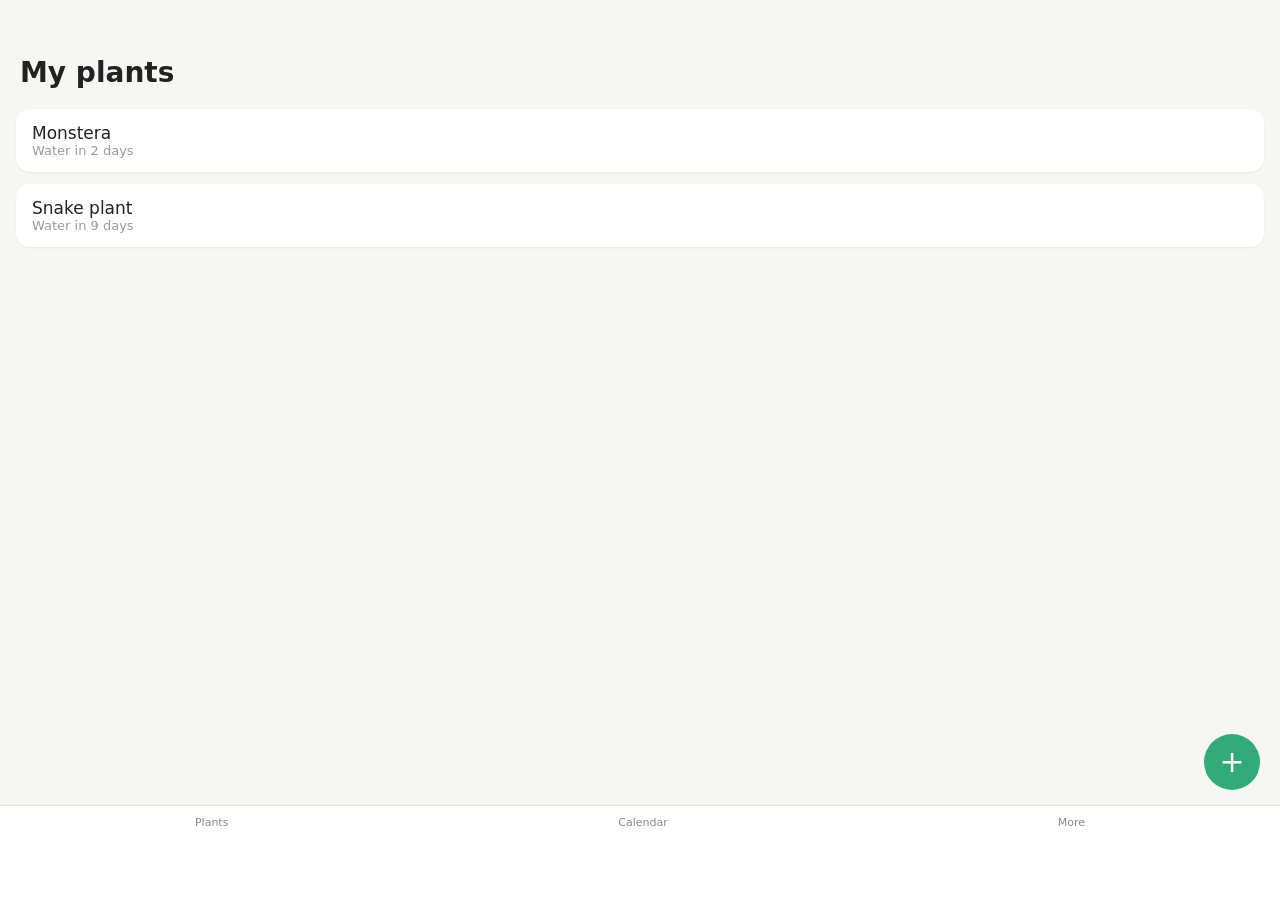
<file: examples/smoke/site/index.html>
<!doctype html><html><head><meta charset="utf-8"><meta name="viewport" content="width=device-width,initial-scale=1"><title>Sprout</title>
<style>body{font:17px -apple-system,system-ui,sans-serif;margin:0;background:#f6f7f2;color:#222}header{padding:56px 20px 8px;font-size:28px;font-weight:700}
.card{background:#fff;margin:12px 16px;padding:14px 16px;border-radius:14px;box-shadow:0 1px 2px #0001}.muted{color:#999;font-size:13px}
.fab{position:fixed;z-index:2;right:20px;bottom:110px;width:56px;height:56px;border-radius:28px;background:#3a7;color:#fff;font-size:30px;line-height:56px;text-align:center;text-decoration:none}
nav{position:fixed;bottom:0;left:0;right:0;height:84px;background:#fff;border-top:1px solid #ddd;display:flex;justify-content:space-around;padding-top:10px;font-size:11px;color:#888}</style></head>
<body><header>My plants</header>
<div class="card">Monstera<div class="muted">Water in 2 days</div></div>
<div class="card">Snake plant<div class="muted">Water in 9 days</div></div>
<a class="fab" href="add.html" aria-label="">+</a>
<nav><span>Plants</span><span>Calendar</span><a href="settings.html" style="color:#888;text-decoration:none">More</a></nav></body></html>
</file>
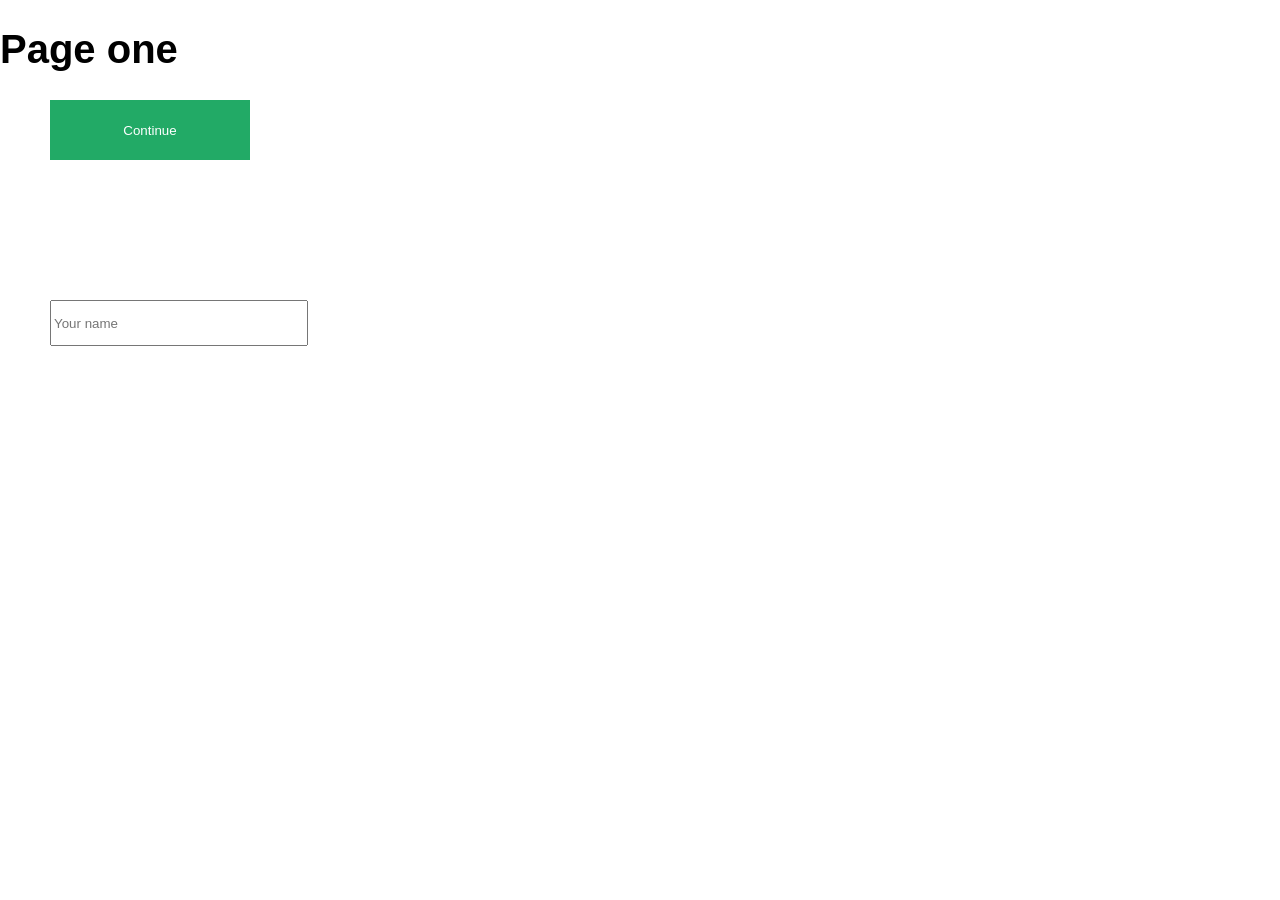
<file: tests/fixtures/site/index.html>
<!doctype html><html><head><meta name="viewport" content="width=device-width"><title>t</title>
<style>body{margin:0;font:20px sans-serif} #go{position:absolute;left:50px;top:100px;width:200px;height:60px;background:#2a6;color:#fff;border:0}</style></head>
<body><h1>Page one</h1><a href="two.html"><button id="go">Continue</button></a>
<input id="name" style="position:absolute;left:50px;top:300px;width:250px;height:40px" placeholder="Your name"></body></html>
</file>
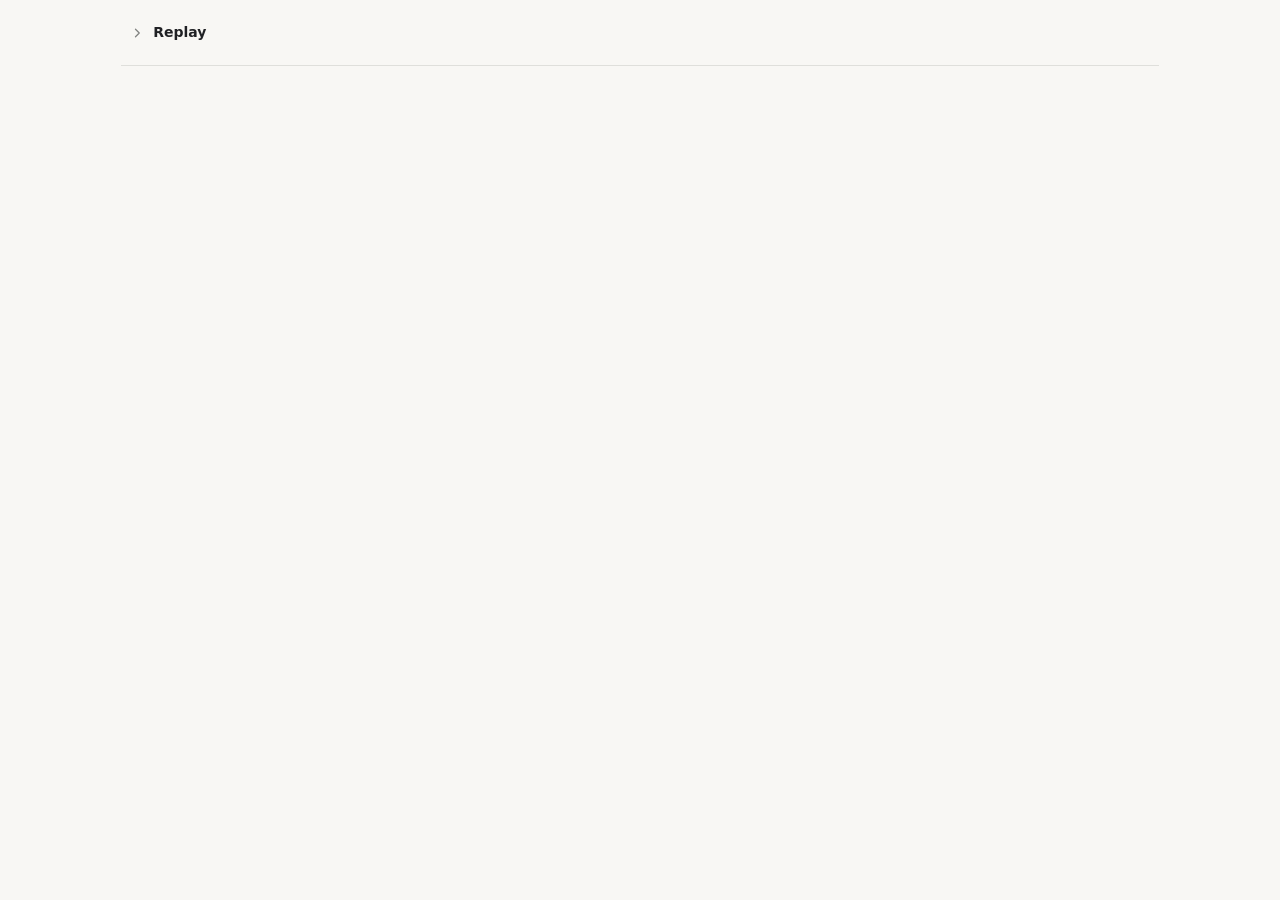
<file: src/pilot_ux/replay.html>
<!doctype html>
<html lang="en">
<head>
  <meta charset="utf-8">
  <meta name="viewport" content="width=device-width,initial-scale=1">
  <meta name="color-scheme" content="light">
  <title>Session replay</title>
  <style>
    :root {
      color-scheme: light;
      --paper: #f8f7f4;
      --ink: #202124;
      --muted: #626363;
      --line: #dfdfdb;
      --blue: #155aa5;
      --wash: #edf4fb;
      font-family: system-ui, sans-serif;
      color: var(--ink);
      background: var(--paper);
      -webkit-font-smoothing: antialiased;
    }
    * { box-sizing: border-box; }
    body, h1, h2, p, figure { margin: 0; }
    [hidden] { display: none !important; }
    button, input { font: inherit; }
    button { border: 0; padding: 0; color: inherit; background: transparent; cursor: pointer; -webkit-tap-highlight-color: transparent; }
    button:disabled, input:disabled { opacity: .35; cursor: default; }
    :focus-visible { outline: 2px solid var(--blue); outline-offset: 3px; }
    svg { display: block; width: 18px; height: 18px; flex: none; fill: none; stroke: currentColor; stroke-width: 1.7; stroke-linecap: round; stroke-linejoin: round; }
    .defs { position: absolute; width: 0; height: 0; overflow: hidden; }
    .shell { max-width: 1140px; margin: 0 auto; padding: 0 clamp(20px,4vw,56px) 36px; }
    .top, .breadcrumb, .section-head, .tools, .buttons, .phase, .timebar, .sheet-head, .lightbox header { display: flex; align-items: center; }
    .top { min-height: 66px; justify-content: space-between; gap: 12px; border-bottom: 1px solid var(--line); }
    .breadcrumb { min-width: 0; gap: 10px; font-size: 14px; line-height: 1.4; }
    .breadcrumb span:first-child { overflow-wrap: anywhere; color: var(--muted); }
    .breadcrumb svg { width: 12px; height: 12px; color: #828381; }
    .breadcrumb strong { font-weight: 600; }
    .library, .text-button, .icon-button, .close { display: inline-flex; align-items: center; justify-content: center; gap: 8px; min-height: 44px; border-radius: 8px; }
    .library { font-size: 14px; font-weight: 550; padding: 0 10px; margin-right: -10px; }
    .library svg { width: 17px; height: 17px; }
    .library:hover, .text-button:hover, .icon-button:not(:disabled):hover, .close:hover { background: #eaeae6; }
    .session-info { padding: clamp(24px,4vh,40px) 0 clamp(22px,3vh,32px); }
    h1 { max-width: 32em; font-size: clamp(21px,2.2vw,30px); line-height: 1.25; letter-spacing: -.026em; font-weight: 600; overflow-wrap: anywhere; text-wrap: pretty; }
    .speaker { margin-top: 9px; color: var(--muted); font-size: 14px; line-height: 1.5; }
    .speaker strong { color: var(--ink); font-weight: 550; }
    .workspace { display: grid; grid-template-columns: minmax(0,1fr) minmax(0,1fr); gap: clamp(24px,5vw,70px); align-items: start; }
    .capture-pane { min-width: 0; --capture-height: clamp(250px,calc(100svh - 374px),575px); }
    .section-head { justify-content: space-between; gap: 8px; min-height: 52px; }
    h2 { font-size: 17px; line-height: 1.25; font-weight: 620; letter-spacing: -.015em; }
    .tools { gap: 4px; }
    .phase { padding: 2px; border: 1px solid #d9d9d5; border-radius: 8px; background: #eeedea; }
    .phase button { min-width: 50px; min-height: 30px; padding: 0 10px; font-size: 12px; font-weight: 550; color: var(--muted); border-radius: 5px; }
    .phase button[aria-pressed="true"] { color: var(--ink); background: white; box-shadow: 0 1px 3px #16191b24; }
    .icon-button, .close { width: 44px; }
    .stage { min-height: var(--capture-height); margin: 13px 0 10px; display: grid; place-items: center; }
    .device, .enlarged { display: block; position: relative; max-width: 100%; width: fit-content; }
    .device { cursor: zoom-in; border-radius: 3px; box-shadow: 0 0 0 1px #23262524, 0 3px 12px #25262909; }
    .device img, .enlarged img { display: block; width: auto; height: auto; max-width: 100%; }
    .device img { max-height: var(--capture-height); border-radius: inherit; }
    .pin { position: absolute; width: 20px; height: 20px; border-radius: 50%; background: #155aa533; border: 2px solid var(--blue); box-shadow: 0 0 0 2px white; transform: translate(-50%,-50%); pointer-events: none; }
    .no-image, #empty-study { color: var(--muted); font-size: 15px; text-align: center; }
    #empty-study { padding: 45px 8px; }
    .transport { max-width: 400px; margin: 0 auto; }
    .buttons { gap: 7px; justify-content: center; }
    .timebar { gap: 10px; }
    .clock, .stamp, #counter { font-variant-numeric: tabular-nums; }
    .clock { min-width: 3ch; text-align: center; font-size: 12px; color: var(--muted); }
    .track { display: flex; align-items: center; position: relative; height: 36px; flex: 1; min-width: 24px; }
    .segments { display: flex; gap: 2px; margin: 0 6px; width: calc(100% - 12px); height: 4px; overflow: hidden; border-radius: 2px; }
    .segments span { flex: 1; background: #ccccc9; }
    .segments .played { background: var(--blue); }
    .range { position: absolute; inset: 0; display: block; width: 100%; height: 100%; margin: 0; appearance: none; -webkit-appearance: none; cursor: pointer; background: transparent; }
    .range::-webkit-slider-runnable-track { height: 4px; background: transparent; }
    .range::-moz-range-track { height: 4px; background: transparent; }
    .range::-webkit-slider-thumb { width: 12px; height: 12px; margin-top: -4px; appearance: none; -webkit-appearance: none; background: var(--blue); border: 2px solid var(--paper); border-radius: 50%; }
    .range::-moz-range-thumb { width: 9px; height: 9px; background: var(--blue); border: 2px solid var(--paper); border-radius: 50%; }
    #play { border-radius: 50%; background: var(--ink); color: white; }
    #play:not(:disabled):hover { background: #424448; }
    #play .pause-path, #play[aria-pressed="true"] .play-path { display: none; }
    #play[aria-pressed="true"] .pause-path { display: block; }
    .transcript-panel { min-width: 0; }
    .text-button { color: var(--blue); font-size: 13px; font-weight: 550; padding: 0 8px; margin-right: -8px; }
    .stream { max-height: clamp(290px,calc(100svh - 276px),650px); overflow: auto; overscroll-behavior: contain; padding: 4px; margin-top: 5px; background: white; border: 1px solid var(--line); border-radius: 14px; scrollbar-width: thin; }
    .entry { display: grid; width: 100%; grid-template-columns: minmax(0,1fr) auto; align-content: start; gap: 6px 12px; text-align: left; padding: 16px 17px; position: relative; border-radius: 9px; }
    .entry + .entry::before { content: ''; height: 1px; position: absolute; top: -1px; left: 17px; right: 17px; background: #ededea; }
    .entry[aria-current]::before, .entry[aria-current] + .entry::before { display: none; }
    .entry:hover, .row:hover { background: #f5f5f2; }
    .entry[aria-current], .row[aria-current] { background: var(--wash); }
    .entry[aria-current] .entry-action, .entry[aria-current] .stamp { color: var(--blue); }
    .entry-action { display: flex; gap: 7px; align-items: center; color: var(--muted); font-size: 12px; font-weight: 600; line-height: 18px; }
    .entry[aria-current] .entry-action::before { content: ''; width: 6px; height: 6px; border-radius: 50%; flex: none; background: var(--blue); }
    .stamp { color: var(--muted); font-size: 12px; line-height: 18px; }
    .speech { grid-column: 1/-1; color: #353637; font-size: 15px; line-height: 1.48; overflow-wrap: anywhere; white-space: pre-wrap; }
    .entry[aria-current] .speech { color: var(--ink); }
    .text-button, .stamp, .entry-action, .row-detail { letter-spacing: 0; }
    .entry:focus-visible, .row:focus-visible { outline-offset: -2px; }
    .panel-title { display: flex; gap: 10px; align-items: baseline; flex-wrap: wrap; }
    #counter { font-size: 12px; color: var(--muted); }
    dialog { color: var(--ink); font: inherit; background: white; border: 1px solid var(--line); border-radius: 16px; box-shadow: 0 15px 70px #20212425; width: min(500px,calc(100% - 32px)); padding: 0; max-height: 86svh; }
    dialog::backdrop { background: #20242352; }
    .sheet { display: flex; flex-direction: column; max-height: 82svh; }
    .sheet-head, .lightbox header { justify-content: space-between; padding: 10px 12px 10px 20px; border-bottom: 1px solid var(--line); gap: 12px; }
    .close svg { width: 16px; height: 16px; }
    .sheet-scroll { overflow: auto; overscroll-behavior: contain; padding: 6px; }
    .row { display: flex; align-items: center; width: 100%; gap: 12px; text-align: left; padding: 13px 14px; border-radius: 9px; }
    .row-copy { display: grid; flex: 1; min-width: 0; gap: 3px; }
    .row-title { font-size: 15px; font-weight: 600; }
    .row-detail { font-size: 13px; line-height: 1.4; color: var(--muted); overflow-wrap: anywhere; }
    .row .check { color: var(--blue); visibility: hidden; }
    .row[aria-current] .check { visibility: visible; }
    .zoom { width: fit-content; max-width: calc(100% - 20px); max-height: calc(100svh - 20px); }
    .lightbox header { font-size: 13px; color: var(--muted); }
    .enlarged { margin: 12px auto; }
    .enlarged img { max-height: calc(100svh - 112px); max-width: min(calc(100vw - 44px),1200px); }
    @media (max-width: 760px) {
      .shell { padding-inline: 20px; }
      .workspace { gap: 22px; }
      .entry { padding: 13px 12px; }
    }
    @media (max-width: 620px) {
      .shell { padding: 0 18px 22px; max-width: 520px; }
      .top { min-height: 49px; }
      .session-info { padding: 16px 0 14px; }
      h1 { font-size: 20px; line-height: 1.26; }
      .speaker { margin-top: 6px; font-size: 13px; }
      .workspace { display: block; }
      .capture-pane { --capture-height: clamp(205px,43svh,420px); }
      .section-head { min-height: 44px; }
      .phase button { min-height: 38px; }
      .phase { margin: 0; }
      .stage { margin: 9px 0 3px; }
      .timebar { gap: 8px; }
      .track { height: 30px; }
      .buttons { gap: 8px; }
      .transcript-panel { margin-top: 11px; }
      .stream { max-height: none; overflow: hidden; padding: 0; margin-top: 1px; background: white; }
      .stream .entry:not([aria-current]) { display: none; }
      .stream .entry[aria-current] { background: white; }
      .stream .entry { padding: 13px 15px; }
    }
    @media (pointer: coarse) {
      .phase button { min-height: 40px; }
      .track::before { content: ''; position: absolute; inset: -4px 0; }
    }
    @media (prefers-reduced-motion: no-preference) {
      .entry, .row, .icon-button, .text-button, .phase button { transition: background-color .14s ease; }
    }
  </style>
</head>
<body>
  <svg class="defs" aria-hidden="true" xmlns="http://www.w3.org/2000/svg">
    <symbol id="stack" viewBox="0 0 24 24"><rect x="3" y="7" width="18" height="14" rx="3"/><path d="M6 3.5h12M7 11h5"/></symbol>
    <symbol id="arrows" viewBox="0 0 24 24"><path d="M14 4h6v6M20 4l-7 7M10 20H4v-6m0 6 7-7"/></symbol>
    <symbol id="lines" viewBox="0 0 24 24"><path d="M5 6h14M5 12h14M5 18h8"/></symbol>
    <symbol id="cross" viewBox="0 0 16 16"><path d="m3.5 3.5 9 9m0-9-9 9"/></symbol>
    <symbol id="tick" viewBox="0 0 20 20"><path d="m3.5 10 4.2 4 8.8-9"/></symbol>
    <symbol id="prev-shape" viewBox="0 0 22 22"><path d="M5 5.2v11.6" stroke-width="2.3"/><path d="M16.8 5.7a1 1 0 0 0-1.5-.9L6.8 10a1.1 1.1 0 0 0 0 2l8.5 5.2a1 1 0 0 0 1.5-.9z" fill="currentColor" stroke="none"/></symbol>
  </svg>
  <div class="shell">
    <header class="top">
      <div class="breadcrumb"><span id="study-name"></span><svg aria-hidden="true" viewBox="0 0 16 16"><path d="m6 3 5 5-5 5"/></svg><strong>Replay</strong></div>
      <button class="library" id="library" aria-haspopup="dialog" hidden><svg aria-hidden="true"><use href="#stack"/></svg>Sessions</button>
    </header>
    <main>
      <p id="empty-study" hidden>No recorded steps are available for this study.</p>
      <div id="player" hidden>
        <header class="session-info">
          <h1 id="goal"></h1>
          <p class="speaker"><strong id="persona"></strong> · Synthetic participant<span id="run"></span></p>
        </header>
        <div class="workspace">
          <section class="capture-pane" aria-labelledby="screen-title">
            <div class="section-head">
              <h2 id="screen-title">Screen</h2>
              <div class="tools">
                <div class="phase" id="phase-switch" role="group" aria-label="Screenshot timing"><button id="before">Before</button><button id="after">After</button></div>
                <button class="icon-button" id="expand" title="Expand screen" aria-label="Expand screen"><svg aria-hidden="true"><use href="#arrows"/></svg></button>
              </div>
            </div>
            <div class="stage">
              <button class="device" id="capture" aria-label="Expand current screenshot"><img id="screen" alt=""><span class="pin" id="pin" aria-hidden="true" hidden></span></button>
              <p class="no-image" id="empty-screen" hidden>No screenshot was recorded for this frame.</p>
            </div>
            <div class="transport" role="group" aria-label="Playback controls">
              <div class="timebar"><span class="clock" id="elapsed"></span><label class="track"><span id="segments" class="segments" aria-hidden="true"></span><input class="range" id="scrubber" type="range" min="0" value="0" step="1" aria-label="Scrub recorded steps"></label><span class="clock" id="duration"></span></div>
              <div class="buttons">
                <button class="icon-button" id="previous" title="Previous step (left arrow)" aria-label="Previous step"><svg aria-hidden="true"><use href="#prev-shape"/></svg></button>
                <button class="icon-button" id="play" title="Play or pause (space)" aria-label="Play" aria-pressed="false"><svg aria-hidden="true" viewBox="0 0 20 20" fill="currentColor" stroke="none"><path class="play-path" style="fill:currentColor;stroke:none" d="M4 3.8a1.2 1.2 0 0 1 1.8-1l11 6.2a1.1 1.1 0 0 1 0 2l-11 6.2a1.2 1.2 0 0 1-1.8-1z"/><path class="pause-path" style="fill:currentColor;stroke:none" d="M4 3h4v14H4zm8 0h4v14h-4z"/></svg></button>
                <button class="icon-button" id="next" title="Next step (right arrow)" aria-label="Next step"><svg aria-hidden="true" style="transform:rotate(180deg)"><use href="#prev-shape"/></svg></button>
              </div>
            </div>
          </section>
          <section class="transcript-panel" aria-labelledby="transcript-heading">
            <div class="section-head">
              <div class="panel-title"><h2 id="transcript-heading">Transcript</h2><span id="counter" aria-live="polite" aria-atomic="true"></span></div>
              <button class="text-button" id="transcript" aria-haspopup="dialog">All steps</button>
            </div>
            <div class="stream" id="stream"></div>
          </section>
        </div>
      </div>
    </main>
  </div>
  <dialog id="session-sheet" aria-labelledby="sessions-title"><div class="sheet"><div class="sheet-head"><h2 id="sessions-title">Sessions</h2><button class="close" data-close aria-label="Close sessions"><svg aria-hidden="true"><use href="#cross"/></svg></button></div><div class="sheet-scroll sheet-list" id="sessions"></div></div></dialog>
  <dialog id="transcript-sheet" aria-labelledby="transcript-title"><div class="sheet"><div class="sheet-head"><h2 id="transcript-title">Transcript</h2><button class="close" data-close aria-label="Close transcript"><svg aria-hidden="true"><use href="#cross"/></svg></button></div><div class="sheet-scroll sheet-list" id="entries"></div></div></dialog>
  <dialog class="zoom" id="dialog" aria-label="Expanded device capture"><div class="lightbox"><header><span id="expanded-caption"></span><button class="close" data-close aria-label="Close expanded capture"><svg aria-hidden="true"><use href="#cross"/></svg></button></header><figure class="enlarged"><img id="expanded" alt=""><span class="pin" id="expanded-pin" aria-hidden="true" hidden></span></figure></div></dialog>
  <script type="application/json" id="replay-data">__UX_REPLAY_DATA__</script>
  <script>
    (() => {
      const el = id => document.getElementById(id);
      const data = JSON.parse(el("replay-data").textContent);
      const sessions = data.sessions.filter(item => item.steps.length);
      const actions = {look:"Look",tap:"Tap",scroll:"Scroll",type_text:"Type",back:"Back",done:"Done",give_up:"Give up"};
      const actionName = tool => actions[tool] || String(tool).replaceAll("_", " ");
      const imageURL = index => Number.isInteger(index) && /^data:image\/(png|jpeg|webp|gif);base64,/i.test(data.images[index]) ? data.images[index] : null;
      const clock = time => Number.isFinite(time) ? Math.floor(time / 60) + ":" + String(Math.floor(time % 60)).padStart(2,"0") : "";
      function title(name) {
        if (!/^[a-z\d]+(?:[-_][a-z\d]+)+$/i.test(name)) return name;
        const words = name.replace(/[-_]/g," ");
        return words[0].toUpperCase() + words.slice(1);
      }
      function node(tag, className, value) {
        const item = document.createElement(tag);
        item.className = className;
        if (value !== undefined) item.textContent = value;
        return item;
      }
      function checkIcon() {
        const icon = document.createElementNS("http://www.w3.org/2000/svg","svg");
        icon.setAttribute("class","check");
        icon.setAttribute("aria-hidden","true");
        const use = document.createElementNS(icon.namespaceURI,"use");
        use.setAttribute("href","#tick");
        icon.append(use);
        return icon;
      }
      function setCurrent(item, current, token) {
        if (current) item.setAttribute("aria-current", token);
        else item.removeAttribute("aria-current");
      }
      let session, position = 0, phase, playing = false, timeout;
      el("study-name").textContent = title(data.title);
      if (data.title) document.title = title(data.title) + " · Replay";
      if (!sessions.length) {
        el("empty-study").hidden = false;
        return;
      }
      el("player").hidden = false;
      el("library").hidden = false;
      sessions.forEach(item => {
        const row = node("button","row");
        const label = node("span","row-copy");
        const repeat = item.id.match(/__r(\d+)$/);
        label.append(node("span","row-title",item.persona),node("span","row-detail",
          [title(item.task),repeat && "Run " + repeat[1],item.outcome].filter(Boolean).join(" · ")));
        row.append(label,checkIcon());
        row.addEventListener("click", () => {
          el("session-sheet").close();
          openSession(item,0);
        });
        el("sessions").append(row);
      });
      function openSession(item, start) {
        pause();
        session = item;
        el("persona").textContent = item.persona;
        el("goal").textContent = item.goal || title(item.task);
        const repeat = item.id.match(/__r(\d+)$/);
        el("run").textContent = repeat ? " · Run " + repeat[1] : "";
        el("scrubber").max = item.steps.length - 1;
        [...el("sessions").children].forEach((row,i) => setCurrent(row,sessions[i] === item,"true"));
        const entries = el("entries"), stream = el("stream"), segments = el("segments");
        entries.replaceChildren();
        stream.replaceChildren();
        segments.replaceChildren();
        item.steps.forEach((step,i) => {
          if (i > 0 || item.steps.length === 1) segments.append(node("span",""));
          for (const list of [stream,entries]) {
            const row = node("button","entry");
            const action = "Step " + (i + 1) + " · " + actionName(step.tool);
            row.append(node("span","entry-action",action),node("span","stamp",clock(step.time)),
              node("span","speech",step.say || "No spoken comment recorded."));
            row.addEventListener("click",() => {
              if (list === entries) el("transcript-sheet").close();
              seek(i);
            });
            list.append(row);
          }
        });
        seek(start);
      }
      function useHash() {
        const hash = new URLSearchParams(location.hash.slice(1));
        const linked = hash.has("session") || hash.has("step");
        const id = linked ? hash.get("session") : data.start?.session;
        const step = linked ? (hash.has("step") ? Number(hash.get("step")) : NaN) : data.start?.step;
        const selected = sessions.find(item => item.id === id) || sessions[0];
        openSession(selected, Math.max(0,selected.steps.findIndex(row => row.i === step)));
      }
      function updateHash() {
        const hash = new URLSearchParams({session: session.id, step: session.steps[position].i});
        try { history.replaceState(null,"","#" + hash); } catch { /* Some local and embedded documents restrict URL changes. */ }
      }
      function setMarker(pin, step, before) {
        const valid = [step.x,step.y].every(v => Number.isFinite(v) && v >= 0 && v <= 1);
        pin.hidden = !(before && step.tool === "tap" && valid);
        if (!pin.hidden) {
          pin.style.left = step.x * 100 + "%";
          pin.style.top = step.y * 100 + "%";
        }
      }
      function showCapture() {
        const step = session.steps[position];
        const before = phase === "before";
        const src = imageURL(before ? step.before : step.image);
        const screen = el("screen");
        if (src) {
          if (screen.getAttribute("src") !== src) screen.src = src;
          screen.alt = (before ? "Before" : "After") + " action · " + actionName(step.tool) + " · Step " + (position + 1);
        } else screen.removeAttribute("src");
        el("empty-screen").hidden = Boolean(src);
        el("capture").hidden = !src;
        el("expand").disabled = !src;
        el("phase-switch").hidden = !imageURL(step.before);
        el("before").setAttribute("aria-pressed",String(before));
        el("after").setAttribute("aria-pressed",String(!before));
        setMarker(el("pin"),step,before);
      }
      function render() {
        const step = session.steps[position];
        const count = session.steps.length;
        const current = "Step " + (position + 1) + " of " + count;
        el("counter").textContent = current;
        const startTime = clock(step.time), endTime = clock(session.steps[count - 1].time);
        el("elapsed").textContent = startTime && endTime ? startTime : String(position + 1);
        el("duration").textContent = startTime && endTime ? endTime : String(count);
        const slider = el("scrubber");
        slider.value = position;
        slider.disabled = count < 2;
        slider.setAttribute("aria-valuetext", current);
        el("previous").disabled = position === 0;
        el("next").disabled = position === count - 1;
        el("play").disabled = count < 2;
        [...el("segments").children].forEach((segment,i) => segment.classList.toggle("played",i < position));
        const stream = el("stream");
        el("quote")?.removeAttribute("id");
        [stream, el("entries")].forEach(list => [...list.children].forEach((row,i) => setCurrent(row,i === position,"step")));
        const active = stream.children[position];
        active.querySelector(".speech").id = "quote";
        requestAnimationFrame(() => {
          if (stream.scrollHeight <= stream.clientHeight || !active.isConnected) return;
          const center = active.getBoundingClientRect().top + active.clientHeight / 2;
          stream.scrollTop += center - stream.getBoundingClientRect().top - stream.clientHeight / 2;
        });
        showCapture();
        updateHash();
      }
      function seek(index, stop = true) {
        if (stop) pause();
        position = Math.max(0,Math.min(session.steps.length - 1,index));
        const step = session.steps[position];
        phase = imageURL(step.before) && (step.tool === "tap" || !imageURL(step.image)) ? "before" : "after";
        render();
      }
      function pause() {
        playing = false;
        clearTimeout(timeout);
        el("play").setAttribute("aria-pressed","false");
        el("play").setAttribute("aria-label","Play");
      }
      function schedule() {
        const step = session.steps[position];
        if (phase === "before" && imageURL(step.image)) {
          timeout = setTimeout(() => { phase = "after"; showCapture(); schedule(); },850);
          return;
        }
        const delay = Math.max(2400,Math.min(8000,(step.say || "").length * 38));
        timeout = setTimeout(() => {
          if (position === session.steps.length - 1) { pause(); return; }
          seek(position + 1,false);
          schedule();
        },delay);
      }
      function togglePlay() {
        if (playing) { pause(); return; }
        if (session.steps.length < 2) return;
        if (position === session.steps.length - 1) seek(0);
        playing = true;
        el("play").setAttribute("aria-pressed","true");
        el("play").setAttribute("aria-label","Pause");
        schedule();
      }
      el("scrubber").addEventListener("input", e => seek(Number(e.target.value)));
      el("play").addEventListener("click",togglePlay);
      el("previous").addEventListener("click",() => seek(position - 1));
      el("next").addEventListener("click",() => seek(position + 1));
      for (const id of ["before","after"]) {
        el(id).addEventListener("click",() => { pause(); phase = id; showCapture(); });
      }
      function openSheet(id) {
        pause();
        const sheet = el(id);
        sheet.showModal();
        const current = sheet.querySelector("[aria-current]");
        if (current) current.scrollIntoView({block:"nearest"});
      }
      el("library").addEventListener("click", () => openSheet("session-sheet"));
      el("transcript").addEventListener("click", () => openSheet("transcript-sheet"));
      function expandCapture() {
        pause();
        el("expanded").src = el("screen").src;
        el("expanded").alt = el("screen").alt;
        el("expanded-caption").textContent = el("screen").alt;
        setMarker(el("expanded-pin"),session.steps[position],phase === "before");
        el("dialog").showModal();
      }
      el("capture").addEventListener("click",expandCapture);
      el("expand").addEventListener("click",expandCapture);
      document.querySelectorAll("[data-close]").forEach(button => button.addEventListener("click",() => button.closest("dialog").close()));
      document.querySelectorAll("dialog").forEach(dialog => dialog.addEventListener("click",e => {
        if (e.target !== dialog) return;
        const bounds = dialog.getBoundingClientRect();
        if (e.clientX < bounds.left || e.clientX > bounds.right || e.clientY < bounds.top || e.clientY > bounds.bottom) dialog.close();
      }));
      document.addEventListener("keydown", e => {
        if (document.querySelector("dialog[open]") || e.altKey || e.metaKey || e.ctrlKey || e.target.closest("input,textarea,select")) return;
        if (e.key === "ArrowLeft") { e.preventDefault(); seek(position - 1); }
        if (e.key === "ArrowRight") { e.preventDefault(); seek(position + 1); }
        if (e.key === " " && !e.target.closest("button")) { e.preventDefault(); togglePlay(); }
      });
      document.addEventListener("visibilitychange", () => { if (document.hidden) pause(); });
      addEventListener("hashchange",useHash);
      useHash();
    })();
  </script>
</body>
</html>
</file>
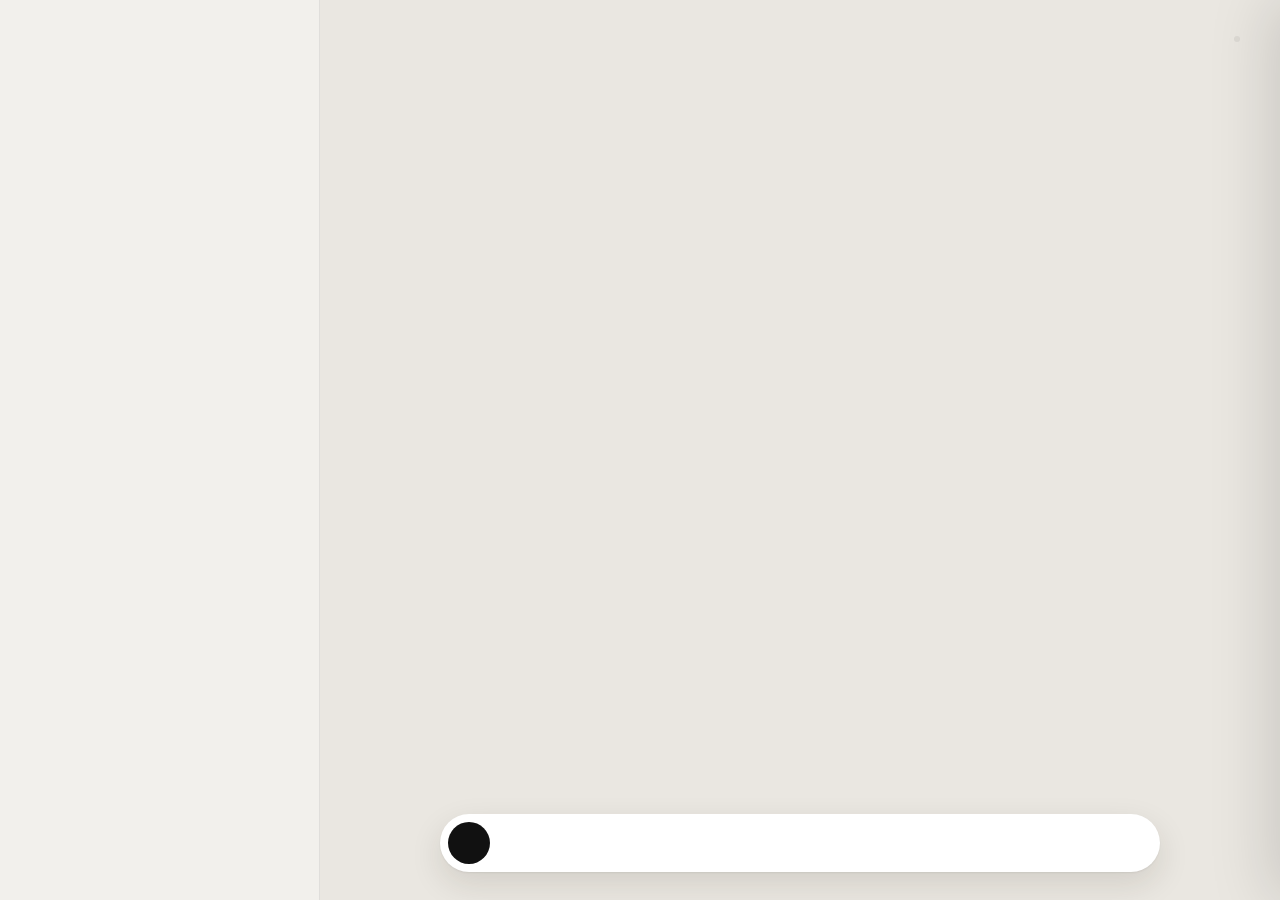
<file: src/pilot_ux/report_app.html>
<!doctype html>
<html lang="en">
<head>
<meta charset="utf-8">
<meta name="viewport" content="width=device-width, initial-scale=1">
<title>Pilot report</title>
<!-- For coding agents: this is a visual report. The same findings, written as fix briefs, are in fix-plan.md
     next to this file and in the hidden <pre id="fix-plan"> block at the end of this page. -->
<style>
:root{
  --bg:#F2F0EC; --stage:#EAE7E1; --card:#FFFFFF; --ink:#111111; --ink2:#5F5B55; --muted:#6B675F; --line:rgba(17,17,17,.08);
  --red:#C02E12; --orange:#9A4C0E; --amber:#8C5200; --green:#136E3A; --tap:#FF5A36; --soft:rgba(17,17,17,.06);
  --lift:0 1px 2px rgba(17,17,17,.06),0 4px 14px rgba(40,30,20,.06);
  --font:Inter,-apple-system,BlinkMacSystemFont,"SF Pro Text",system-ui,sans-serif;
}
*{box-sizing:border-box}
html,body{height:100%}
body{margin:0;background:var(--bg);color:var(--ink);font:15px/1.45 var(--font);letter-spacing:-.012em;font-feature-settings:"tnum" 1,"cv11" 1;-webkit-font-smoothing:antialiased;overflow:hidden}
button{font:inherit;color:inherit;cursor:pointer;border:0;background:none;padding:0;text-align:left}
button:focus-visible{outline:2px solid var(--tap);outline-offset:2px}
p{margin:0}
.app{height:100vh;display:grid;grid-template-columns:320px minmax(0,1fr)}

/* rail */
.rail{border-right:1px solid var(--line);padding:22px 16px 18px;display:flex;flex-direction:column;gap:24px;overflow:auto;min-height:0}
.brand{padding:0 10px;display:flex;align-items:center;gap:10px}
.brand b{display:block;font-size:14px;font-weight:600}
.brand span span{display:block;font-size:12px;color:var(--muted)}
.verdict{font-size:27px;line-height:1.1;font-weight:700;letter-spacing:-.035em}
.vmeta{margin-top:10px;font-size:13px;color:var(--muted)}
.sure{margin-top:14px;display:block;width:100%;padding:12px 14px;border-radius:14px;background:var(--card)}
.sure:hover{box-shadow:var(--lift)}
.sure b{display:flex;justify-content:space-between;font-size:13px;font-weight:600}
.sure b i{font-style:normal;color:var(--muted);font-weight:500}
.sure span{display:block;margin-top:4px;font-size:13px;line-height:1.45;color:var(--ink2)}
.list{display:flex;flex-direction:column;gap:2px}
.row{width:100%;display:flex;align-items:center;gap:10px;padding:11px 10px;border-radius:12px}
.row:hover{background:rgba(17,17,17,.04)}
.row.on{background:var(--card);box-shadow:var(--lift)}
.row .t{flex:1;font-size:15px;font-weight:600;min-width:0}
.row .n{font-size:14px;font-weight:600;white-space:nowrap}
.pip{width:8px;height:8px;border-radius:4px;flex-shrink:0}
.dot{display:inline-block;width:7px;height:7px;border-radius:4px;margin-right:6px;vertical-align:1px}
.label{margin:0 0 6px 10px;font-size:13px;font-weight:600;color:var(--muted)}
.irow{display:grid;grid-template-columns:20px minmax(0,1fr);gap:3px 6px;align-items:start}
.irow .k{font-size:13px;color:var(--muted);padding-top:1px}
.irow .t{font-size:14px;line-height:1.35;font-weight:500}
.irow .s{grid-column:2;font-size:12px;color:var(--muted)}
.more{padding:10px;font-size:13px;color:var(--ink2)}
.more:hover{color:var(--ink)}
.foot{margin-top:auto;display:flex;align-items:center;gap:10px;padding:11px 10px;border-top:1px solid rgba(17,17,17,.07);border-radius:0}
.foot .t{flex:1;font-size:14px;font-weight:500}
.foot .s{font-size:12px;color:var(--muted)}

/* stage */
.stage{position:relative;background:var(--stage);display:flex;flex-direction:column;min-width:0;min-height:0;overflow:hidden}
.shead{padding:36px 40px 0;display:flex;align-items:flex-start;gap:16px}
.shead .h{flex:1;min-width:0}
.shead h1{margin:0;font-size:28px;line-height:1.15;font-weight:700;letter-spacing:-.035em}
.shead h1 span{margin-left:8px}
.shead p{margin-top:6px;font-size:15px;color:var(--ink2);max-width:720px}
.pill{height:36px;padding:0 14px;border-radius:18px;background:var(--soft);font-size:13px;font-weight:500;white-space:nowrap;flex-shrink:0}
.pill[aria-pressed="true"]{background:var(--ink);color:#fff}
.seg{display:flex;gap:2px;padding:3px;border-radius:999px;background:var(--soft);flex-shrink:0}
.seg button{height:30px;padding:0 12px;border-radius:999px;font-size:13px;font-weight:500}
.seg button[aria-selected="true"]{background:#fff;box-shadow:0 1px 3px rgba(17,17,17,.12)}
.grid{flex:1;display:flex;flex-wrap:wrap;gap:22px 16px;justify-content:center;align-content:center;align-items:flex-start;padding:16px 32px 104px;min-height:0}
.tester{display:flex;flex-direction:column;align-items:center;transition:opacity .3s,filter .3s}
.tester.dim{opacity:.3;filter:grayscale(1)}
.tester:hover .dev{transform:translateY(-3px)}
.who{margin-top:10px;font-size:13px;font-weight:600;align-self:center}
.who span{font-weight:400;color:var(--muted)}
.bubble{margin-top:6px;width:100%;height:76px;padding:9px 11px;border-radius:14px 14px 14px 4px;background:#fff;font-size:12.5px;line-height:1.36;display:-webkit-box;-webkit-line-clamp:4;-webkit-box-orient:vertical;overflow:hidden}
.desk .bubble{height:52px;-webkit-line-clamp:2}
.desk .who{align-self:flex-start}
.bubble.bad{background:var(--red);color:#fff}.bubble.good{background:var(--green);color:#fff}
.dev{position:relative;flex-shrink:0;transition:transform .2s}
.dev.phone{padding:6px;border-radius:30px;background:#0E0E10;box-shadow:0 18px 40px rgba(40,30,20,.2)}
.dev.phone .scr{border-radius:24px}
.dev.phone .island{position:absolute;left:50%;top:12px;width:30%;height:3.6%;max-height:22px;transform:translateX(-50%);border-radius:99px;background:#000;z-index:2}
.dev.desktop{border-radius:12px;background:#fff;box-shadow:0 0 0 1px rgba(17,17,17,.06),0 14px 32px rgba(40,30,20,.13);overflow:hidden}
.dev.desktop .chrome{height:24px;background:#F6F5F2;border-bottom:1px solid rgba(17,17,17,.06);display:grid;grid-template-columns:48px 1fr 48px;align-items:center;padding:0 10px}
.dev.desktop .chrome i{display:inline-block;width:7px;height:7px;border-radius:4px;background:#D9D6D0;margin-right:5px}
.dev.desktop .chrome em{justify-self:center;height:14px;padding:0 10px;border-radius:7px;background:rgba(17,17,17,.05);font:normal 9.5px/14px var(--font);color:var(--muted);max-width:100%;overflow:hidden;white-space:nowrap;text-overflow:ellipsis}
.scr{position:relative;overflow:hidden;background:#FAF8F5}
.scr img{display:block;width:100%;height:auto}
.ring{position:absolute;border:2.5px solid var(--tap);border-radius:50%;background:rgba(255,90,54,.14);pointer-events:none;animation:pulse 1.3s ease-out infinite}
@keyframes pulse{0%{transform:scale(.6);opacity:0}25%{opacity:1}70%{transform:scale(1);opacity:1}100%{transform:scale(1.4);opacity:0}}
.stamp{position:absolute;inset:0;display:flex;align-items:center;justify-content:center;background:rgba(14,14,16,.34);animation:fade .35s ease both;z-index:3}
.stamp span{height:26px;padding:0 10px;border-radius:13px;color:#fff;font-size:12px;font-weight:600;display:flex;align-items:center;white-space:nowrap}
@keyframes fade{from{opacity:0}to{opacity:1}}
.dock{position:absolute;left:0;right:0;bottom:28px;display:flex;justify-content:center;pointer-events:none;z-index:4}
.transport{pointer-events:auto;width:min(720px,calc(100% - 64px));padding:8px 20px 8px 8px;border-radius:999px;background:#fff;box-shadow:0 1px 2px rgba(17,17,17,.06),0 12px 32px rgba(40,30,20,.12);display:flex;align-items:center;gap:14px}
.play{width:42px;height:42px;border-radius:21px;background:var(--ink);display:flex;align-items:center;justify-content:center;flex-shrink:0}
.count{font-size:13px;color:var(--muted);white-space:nowrap}
.count.step{width:64px}
.ticks{flex:1;display:flex;gap:3px;height:22px;align-items:center}
.ticks button{flex:1 1 0;height:5px;border-radius:3px;background:rgba(17,17,17,.13)}
.ticks button:hover{height:9px}
.ticks button.on{background:var(--ink)}
.ticks button.mark{background:var(--tap)}

/* issue sheet */
.sheet{position:absolute;left:32px;right:32px;bottom:104px;background:#fff;border-radius:22px;box-shadow:0 2px 4px rgba(17,17,17,.05),0 24px 60px rgba(40,30,20,.18);padding:22px 24px;display:grid;grid-template-columns:minmax(0,1fr) 210px;gap:24px;transform:translateY(16px);opacity:0;pointer-events:none;transition:transform .3s cubic-bezier(.2,.8,.2,1),opacity .25s;z-index:5}
.sheet.open{transform:none;opacity:1;pointer-events:auto}
.sheet .sev{font-size:13px;font-weight:600}
.sheet h2{margin:6px 40px 0 0;font-size:21px;line-height:1.25;font-weight:700;letter-spacing:-.025em}
.sheet .q{margin-top:12px;font-size:16px;line-height:1.45;font-weight:500}
.sheet .cite{margin-top:4px;font-size:13px;line-height:1.45;color:var(--muted)}
.sheet .fix{margin-top:14px;font-size:14px;line-height:1.5;color:var(--ink2)}
.sheet .fix b{color:var(--ink);font-weight:600}
.acts{display:flex;flex-direction:column;gap:8px;justify-content:flex-end}
.btn{height:42px;padding:0 20px;border-radius:21px;background:var(--ink);color:#fff;font-size:14px;font-weight:600;display:flex;align-items:center;justify-content:center;white-space:nowrap}
.btn.ghost{background:var(--soft);color:var(--ink)}
.btn.done{background:var(--green)}
.x{width:34px;height:34px;border-radius:17px;background:var(--soft);font-size:17px;line-height:1;display:flex;align-items:center;justify-content:center;flex-shrink:0}
.sheet .x{position:absolute;right:14px;top:14px;width:30px;height:30px;font-size:16px}

/* overlays */
.scrim{position:fixed;inset:0;background:rgba(20,18,16,.32);opacity:0;pointer-events:none;transition:opacity .25s;z-index:30}
.scrim.open{opacity:1;pointer-events:auto}
.drawer{position:fixed;top:0;right:0;bottom:0;width:min(560px,100%);background:#fff;z-index:40;box-shadow:-20px 0 60px rgba(0,0,0,.14);transform:translateX(102%);transition:transform .3s cubic-bezier(.2,.8,.2,1);display:flex;flex-direction:column}
.drawer.open{transform:none}
.dhead{padding:20px 24px;display:flex;align-items:center;border-bottom:1px solid rgba(17,17,17,.07)}
.dhead h2{margin:0;flex:1;font-size:18px;font-weight:700;letter-spacing:-.02em}
.dbody{flex:1;overflow-y:auto;overscroll-behavior:contain;padding:4px 24px 40px}
.dbody h3{margin:30px 0 6px;font-size:16px;font-weight:700;letter-spacing:-.02em;display:flex;align-items:center;gap:12px}
.dbody h3:first-child{margin-top:22px}
.dbody h3 .btn{margin-left:auto;height:32px;padding:0 14px;font-size:13px}
.stat{display:grid;grid-template-columns:92px minmax(0,1fr);gap:12px;padding:12px 0;border-top:1px solid rgba(17,17,17,.07);align-items:baseline}
.stat b{font-size:22px;letter-spacing:-.03em}
.stat b.w{font-size:15px}
.stat span{font-size:14px;color:var(--ink2)}
.note{margin-top:8px;font-size:14px;line-height:1.55;color:var(--ink2)}
.feel{padding:14px 0;border-top:1px solid rgba(17,17,17,.07)}
.feel p{margin-bottom:8px;font-size:14px;font-weight:600}
.dist{display:grid;grid-template-columns:140px minmax(0,1fr) 44px;gap:12px;align-items:center;margin-top:6px}
.dist span{font-size:13px;color:var(--ink2)}
.dist b{font-size:13px;text-align:right}
.bars{display:flex;height:8px;border-radius:4px;overflow:hidden;background:#EEECE8}
.all{display:grid;grid-template-columns:14px minmax(0,1fr);gap:2px 8px;padding:11px 0;border-top:1px solid rgba(17,17,17,.07);width:100%}
.all .pip{width:7px;height:7px;margin-top:7px}
.all .t{font-size:14px;font-weight:500;line-height:1.4}
.all .s{grid-column:2;font-size:12px;color:var(--muted)}
.all:hover .t{text-decoration:underline;text-underline-offset:3px}

.modal{position:fixed;inset:0;z-index:50;background:rgba(20,18,16,.46);display:none;align-items:center;justify-content:center;padding:24px}
.modal.open{display:flex;animation:fade .2s ease}
.dialog{width:min(760px,100%);max-height:min(820px,100%);background:#fff;border-radius:26px;box-shadow:0 40px 120px rgba(0,0,0,.3);display:flex;flex-direction:column;overflow:hidden}
.dialog .top{padding:26px 28px 0;display:flex;align-items:flex-start;gap:16px}
.dialog .top div{flex:1}
.dialog h2{margin:0;font-size:22px;font-weight:700;letter-spacing:-.025em}
.dialog .top p{margin-top:6px;font-size:15px;line-height:1.5;color:var(--ink2)}
.dialog pre{margin:20px 28px 0;padding:18px 20px;border-radius:16px;background:#F4F2EE;font:12.5px/1.6 ui-monospace,"SF Mono",Menlo,monospace;color:#2E2B27;white-space:pre-wrap;overflow-y:auto;min-height:0;flex:1}
.dialog .bot{padding:18px 28px 24px;display:flex;align-items:center;gap:14px}
.dialog .bot span{flex:1;font-size:14px;line-height:1.45;color:var(--ink2)}
.dialog .btn{height:44px;padding:0 22px;font-size:15px}

.follow{position:fixed;inset:0;z-index:45;background:var(--stage);display:none;grid-template-columns:minmax(0,560px) minmax(0,1fr)}
.follow.open{display:grid;animation:fade .2s ease}
.fstage{display:flex;flex-direction:column;align-items:center;justify-content:center;gap:28px;padding:24px;min-width:0}
.fstage .transport{width:min(420px,100%);padding:0;background:none;box-shadow:none}
.fside{background:#fff;display:flex;flex-direction:column;min-height:0;min-width:0}
.fhead{padding:28px 36px 22px;display:flex;align-items:center;gap:14px;border-bottom:1px solid rgba(17,17,17,.07)}
.avatar{width:44px;height:44px;border-radius:22px;color:#fff;font-size:17px;font-weight:600;display:flex;align-items:center;justify-content:center;flex-shrink:0}
.fhead .h{flex:1;min-width:0}
.fhead .h p:first-child{font-size:18px;font-weight:600;letter-spacing:-.02em}
.fhead .h p:first-child span{font-weight:400;color:var(--muted)}
.fhead .h p+p{margin-top:3px;font-size:14px;color:var(--ink2)}
.status{height:30px;padding:0 12px;border-radius:15px;font-size:13px;font-weight:600;display:flex;align-items:center;white-space:nowrap;flex-shrink:0}
.log{list-style:none;margin:0;padding:14px 20px 24px;overflow-y:auto;overscroll-behavior:contain;flex:1 1 0;display:flex;flex-direction:column;gap:2px}
.log li{transition:opacity .25s}
.log li.later{opacity:.38}
.step{width:100%;padding:12px 16px;border-radius:16px;display:grid;grid-template-columns:30px minmax(0,1fr);gap:4px 12px}
.step.on{background:#F4F2EE}
.step .n{font-size:13px;color:var(--muted);padding-top:2px}
.step .a{font-size:13px;font-weight:600;color:var(--ink2)}
.step .said{grid-column:2;font-size:15px;line-height:1.4;letter-spacing:-.015em}
.step.on .said{font-size:17px;font-weight:600}
.step .en{grid-column:2;font-size:13px;line-height:1.45;color:var(--muted)}
.flag{margin:4px 16px 8px 58px;padding:10px 14px;border-radius:12px;background:#FDECE7;display:flex;align-items:center;gap:10px;width:calc(100% - 74px)}
.flag .t{flex:1;font-size:14px;font-weight:600;color:#8A2410}
.flag .s{font-size:13px;white-space:nowrap}
.end{margin:8px 16px 0 58px;padding:16px 18px;border-radius:16px;color:#fff}
.end p:first-child{font-size:14px;font-weight:600}
.end p+p{margin-top:4px;font-size:15px;line-height:1.45}

@media (max-width:900px){
  body{overflow:auto}
  .app{height:auto;grid-template-columns:1fr}
  .rail{border-right:0;border-bottom:1px solid var(--line);overflow:visible}
  .foot{margin-top:0}
  .stage{min-height:760px}
  .shead{padding:24px 16px 0;flex-wrap:wrap}
  .grid{padding:16px 16px 104px}
  .sheet{left:12px;right:12px;grid-template-columns:1fr}
  .follow{grid-template-columns:1fr;overflow:auto}
  .fside{min-height:70vh}
}
</style>
</head>
<body>
<div class="app">
  <nav class="rail" id="rail" aria-label="Study"></nav>
  <main class="stage" id="stage">
    <div class="shead">
      <div class="h"><h1 id="taskTitle"></h1><p id="taskGoal"></p></div>
      <button class="pill" id="english" aria-pressed="false" hidden>In English</button>
      <div class="seg" id="runs" role="tablist" aria-label="Run"></div>
    </div>
    <div class="grid" id="grid"></div>
    <div class="dock"><div class="transport">
      <button class="play" id="play"></button>
      <span class="count step" id="count"></span>
      <div class="ticks" id="ticks"></div>
      <span class="count" id="tally"></span>
    </div></div>
    <section class="sheet" id="sheet" aria-label="Issue" aria-live="polite"></section>
  </main>
</div>
<div class="scrim" id="scrim"></div>
<aside class="drawer" id="drawer" aria-label="Details"></aside>
<div class="modal" id="handoff" role="dialog" aria-modal="true" aria-label="Fix prompt"></div>
<div class="follow" id="follow" role="dialog" aria-modal="true" aria-label="Follow one tester"></div>

<pre id="fix-plan" hidden><!--__FIX_PLAN__--></pre>
<script>
const D = /*__SNAG_DATA__*/null;
const $ = (s, el = document) => el.querySelector(s);
const $$ = (s, el = document) => [...el.querySelectorAll(s)];
const esc = (s) => String(s ?? '').replace(/[&<>"']/g, (c) => ({'&':'&amp;','<':'&lt;','>':'&gt;','"':'&quot;',"'":'&#39;'}[c]));
const IMG = (k) => D.images[k] || '';
const plural = (n, w) => n + ' ' + w + (n === 1 ? '' : 's');
const MARK = '<svg width="28" height="28" viewBox="0 0 100 100" role="img" aria-label="Pilot"><circle cx="18.5" cy="77.9" r="10.5" fill="#FF5A36"/><circle cx="43.2" cy="74.9" r="5.3" fill="#111111"/><circle cx="60.7" cy="65.5" r="5.3" fill="#111111"/><circle cx="74.2" cy="51.0" r="5.3" fill="#111111"/><path d="M87.8 13.6 L90.1 47.5 L80.8 37.9 L67.8 41.1 Z" fill="#111111" stroke="#111111" stroke-width="3.9" stroke-linejoin="round"/></svg>';
const SEVC = {4:'var(--red)',3:'var(--orange)',2:'var(--amber)',1:'var(--muted)',0:'var(--muted)'};
const STC = {success:'var(--green)',gave_up:'var(--red)',out_of_patience:'var(--red)',unverified:'var(--amber)',error:'#8E8982'};
const STL = {success:'Finished',gave_up:'Gave up',out_of_patience:'Ran out of patience',unverified:'Said done, not confirmed',error:'Error'};
const PLAY = '<svg width="13" height="15" viewBox="0 0 14 16" aria-hidden="true"><path d="M2 1.5L13 8L2 14.5Z" fill="#fff"/></svg>';
const PAUSE = '<svg width="13" height="15" viewBox="0 0 14 16" aria-hidden="true"><rect x="1" y="1" width="4" height="14" rx="1.5" fill="#fff"/><rect x="9" y="1" width="4" height="14" rx="1.5" fill="#fff"/></svg>';
const isPhone = D.device === 'phone', VW = D.viewport[0], VH = D.viewport[1];
const sessById = {}; D.tasks.forEach((t) => t.sessions.forEach((s) => { sessById[s.id] = s; }));
const person = (id) => D.personas[id] || { name: id, age: '' };
const ok = (s) => s.status === 'success';
const failed = (s) => s.status === 'gave_up' || s.status === 'out_of_patience';
const real = D.issues.filter((i) => !i.gap), gaps = D.issues.filter((i) => i.gap);
const nP = Object.keys(D.personas).length || 1;
const taskOf = (id) => D.tasks.find((t) => t.id === id);
const scoreColor = (k, n) => k === n ? 'var(--green)' : k === 0 ? 'var(--red)' : 'var(--amber)';
const reach = (i) => i.personas.length >= nP ? 'all ' + nP + ' testers' : i.personas.length + ' of ' + nP + ' testers';
const studyName = /[-_]/.test(D.study) && D.study === D.study.toLowerCase() ? (D.study[0].toUpperCase() + D.study.slice(1)).replace(/[-_]+/g, ' ') : D.study;
const product = D.hint || studyName;
const said = (f) => (S.en && f.en) ? f.en : f.say;
const why = (s) => (S.en && s.reasonEn) ? s.reasonEn : s.reason;

function actLabel(f) {
  const t = f.text ? ' “' + f.text + '”' : '';
  return ({ look: 'Looks', tap: 'Taps', type_text: 'Types' + t, scroll: 'Scrolls' + (f.dir ? ' ' + f.dir : ''), back: 'Goes back',
    give_up: 'Gives up', done: 'Says they’re done', reopen: 'Reopens the app' })[f.act] || (f.act || '');
}
function dateLabel() {
  const d = new Date(D.started); if (isNaN(d)) return '';
  return d.toLocaleDateString('en-US', { month: 'short', day: 'numeric' });
}
function kindLabel() {
  if (D.fidelity === 'prototype') return 'clickable prototype';
  return isPhone ? 'app, phone' : 'web app, desktop';
}

function device(sess, width, { stamp = true } = {}) {
  const el = document.createElement('div');
  el.className = 'dev ' + (isPhone ? 'phone' : 'desktop');
  el.style.width = (isPhone ? width + 12 : width) + 'px';
  const host = (D.target && D.target.url) ? D.target.url.replace(/^https?:\/\//, '').replace(/\/$/, '') : studyName;
  el.innerHTML = (isPhone ? '<span class="island"></span>' : '<div class="chrome"><span><i></i><i></i><i></i></span><em>' + esc(host) + '</em></div>') + '<div class="scr"><img alt=""><span class="ring" hidden></span></div>';
  const img = $('img', el), ring = $('.ring', el), scr = $('.scr', el);
  const k = width / VW, r = Math.max(22, Math.round(width * (isPhone ? 0.17 : 0.07)));
  ring.style.width = ring.style.height = r + 'px';
  let st = null;
  function show(i) {
    const last = sess.frames.length - 1, j = Math.max(0, Math.min(i, last)), f = sess.frames[j];
    if (img.dataset.k !== f.img) { img.src = IMG(f.img); img.dataset.k = f.img; }
    img.alt = person(sess.persona).name + '’s screen, step ' + Math.min(j + 1, last);
    if (f.tap && j < last) {
      ring.hidden = false; ring.style.left = (f.tap[0] * k - r / 2) + 'px'; ring.style.top = (f.tap[1] * k - r / 2) + 'px';
      ring.style.animation = 'none'; void ring.offsetWidth; ring.style.animation = '';
    } else ring.hidden = true;
    const ended = stamp && j >= last;
    if (ended && !st) {
      st = document.createElement('div'); st.className = 'stamp';
      st.innerHTML = '<span style="background:' + STC[sess.status] + '">' + esc(ok(sess) ? 'Finished in ' + last + ' steps' : STL[sess.status] + ' at step ' + last) + '</span>';
      scr.appendChild(st);
    } else if (!ended && st) { st.remove(); st = null; }
    return j;
  }
  return { el, show };
}

const S = { task: null, run: 1, at: 0, playing: true, issue: null, en: false, devs: [], max: 1 };

function verdictText() {
  const T = D.tasks.map((t) => ({ n: t.sessions.length, k: t.sessions.filter(ok).length })).filter((x) => x.n);
  const fail = T.filter((x) => x.k === 0).length, pass = T.filter((x) => x.k === x.n).length;
  if (!T.length) return 'No sessions yet.';
  if (fail === T.length) return 'No tester finished any task.';
  if (fail) return fail + ' of ' + T.length + ' tasks stopped every tester.';
  if (pass === T.length) return 'Every tester finished every task.';
  return (T.length - pass) + ' of ' + T.length + ' tasks tripped some testers.';
}
function sureText() {
  const lim = D.limits ? ' ' + D.limits : ' They only saw screenshots and could only tap, type and scroll.';
  return 'One AI model played all ' + plural(nP, 'tester') + '.' + lim;
}

function renderRail() {
  const top = real.slice(0, 3), dt = dateLabel();
  $('#rail').innerHTML = `
    <div class="brand">${MARK}<span><b>${esc(studyName)}</b><span>${esc([dt, kindLabel()].filter(Boolean).join(' · '))}</span></span></div>
    <div style="padding:0 10px"><p class="verdict">${esc(verdictText())}</p>
      <p class="vmeta">${plural(nP, 'first-time tester')} · ${plural(D.runs, 'run')} each · ${plural(D.validity.sessions, 'session')}</p>
      <button class="sure" data-open="sure"><b>How sure <i>›</i></b><span>${esc(sureText())}</span></button></div>
    <div class="list">${D.tasks.map((t) => { const k = t.sessions.filter(ok).length, n = t.sessions.length;
      return `<button class="row ${t.id === S.task && !S.issue ? 'on' : ''}" data-task="${esc(t.id)}"><span class="pip" style="background:${scoreColor(k, n)}"></span><span class="t">${esc(t.label)}</span><span class="n" style="color:${scoreColor(k, n)}">${k} of ${n} runs</span></button>`; }).join('')}</div>
    ${top.length ? `<div class="list"><p class="label">Fix first</p>${top.map((i, ix) => `
      <button class="row irow ${S.issue === i.id ? 'on' : ''}" data-issue="${esc(i.id)}"><span class="k">${ix + 1}</span><span class="t">${esc(i.title)}</span>
        <span class="s"><span class="dot" style="background:${SEVC[i.severity]}"></span>${esc(i.severityLabel)} · ${i.personas.length} of ${nP} testers</span></button>`).join('')}
      ${real.length > 3 ? `<button class="more" data-open="issues">${plural(real.length - 3, 'more issue')}</button>` : ''}</div>` : ''}
    <button class="row foot" data-open="sure"><svg width="18" height="18" viewBox="0 0 18 18" aria-hidden="true"><rect x="2" y="3" width="14" height="12" rx="3" fill="none" stroke="#111" stroke-width="1.6"/><path d="M11 3V15" stroke="#111" stroke-width="1.6"/></svg><span class="t">Details</span><span class="s">How sure · feelings · all issues</span></button>`;
  $$('[data-task]', $('#rail')).forEach((b) => b.onclick = () => selectTask(b.dataset.task));
  $$('[data-issue]', $('#rail')).forEach((b) => b.onclick = () => selectIssue(b.dataset.issue));
  $$('[data-open]', $('#rail')).forEach((b) => b.onclick = () => openDrawer(b.dataset.open));
}

function selectTask(id) { S.task = id; S.issue = null; S.run = 1; S.at = 0; S.playing = true; closeSheet(); renderRail(); renderStage(); }

function issueMoment(i) {
  const t = i.tasks[0] || S.task;
  const byRun = {};
  i.evidence.forEach((e) => { const s = sessById[e.run]; if (s && D.runTask[e.run] === t) byRun[s.run] = (byRun[s.run] || 0) + 1; });
  const best = Object.entries(byRun).sort((a, b) => b[1] - a[1])[0];
  const run = best ? +best[0] : 1;
  const steps = i.evidence.filter((e) => sessById[e.run] && sessById[e.run].run === run && D.runTask[e.run] === t).map((e) => e.step);
  return { task: t, run, at: steps.length ? Math.min(...steps) : 0 };
}
function selectIssue(id) {
  const i = real.find((x) => x.id === id); if (!i) return;
  const m = issueMoment(i);
  S.task = m.task; S.run = m.run; S.at = m.at; S.issue = id; S.playing = false;
  renderRail(); renderStage(); openSheet(i);
}

function renderStage() {
  if (!S.task) S.task = (D.tasks.find((t) => t.sessions.some((s) => !ok(s))) || D.tasks[0] || {}).id;
  const t = taskOf(S.task); if (!t) return;
  const k = t.sessions.filter(ok).length;
  const runs = [...new Set(t.sessions.map((s) => s.run))].sort((a, b) => a - b);
  if (!runs.includes(S.run)) S.run = runs[0];
  const sess = t.sessions.filter((s) => s.run === S.run && s.frames.length).sort((a, b) => a.persona.localeCompare(b.persona));
  $('#taskTitle').innerHTML = `${esc(t.label)}<span style="color:${scoreColor(k, t.sessions.length)}">${k}/${t.sessions.length} finished</span>`;
  $('#taskGoal').textContent = '“' + t.goal + '”';
  const en = $('#english'); en.hidden = !D.hasEn; en.setAttribute('aria-pressed', S.en);
  $('#runs').hidden = runs.length < 2;
  $('#runs').innerHTML = runs.map((r) => `<button role="tab" aria-selected="${r === S.run}" data-r="${r}">Run ${r}</button>`).join('');
  $$('button', $('#runs')).forEach((b) => b.onclick = () => { S.run = +b.dataset.r; S.at = 0; S.playing = true; S.issue = null; closeSheet(); renderRail(); renderStage(); });
  const grid = $('#grid'); grid.innerHTML = ''; grid.classList.toggle('desk', !isPhone);
  const gw = grid.clientWidth - 64, gh = grid.clientHeight - 120, n = sess.length;
  const hit = S.issue ? new Set(real.find((x) => x.id === S.issue).runs) : null;
  let w;
  if (isPhone) { const byW = Math.floor((gw - 16 * (n - 1)) / n) - 12, byH = Math.floor((gh - 12 - 100) * VW / VH); w = Math.max(110, Math.min(200, byW, byH)); }
  else { const cols = Math.min(n, 3), rows = Math.ceil(n / cols); w = Math.max(220, Math.min(440, Math.floor((gw - 24 * (cols - 1)) / cols), Math.floor(((gh - 22 * (rows - 1)) / rows - 24 - 84) * VW / VH))); }
  S.devs = sess.map((s) => {
    const p = person(s.persona), d = device(s, w);
    const b = document.createElement('button'); b.className = 'tester' + (hit && !hit.has(s.id) ? ' dim' : '');
    b.style.width = (isPhone ? w + 12 : w) + 'px';
    b.setAttribute('aria-label', 'Follow ' + p.name);
    b.appendChild(d.el);
    b.insertAdjacentHTML('beforeend', `<span class="who">${esc(p.name)} <span>${esc(p.age ?? '')}</span></span><span class="bubble"></span>`);
    b.onclick = () => openFollow(s.id, Math.min(S.at, s.frames.length - 1));
    grid.appendChild(b);
    return { s, d, bubble: $('.bubble', b) };
  });
  S.max = Math.max(1, ...sess.map((s) => s.frames.length));
  const marks = new Set();
  if (S.issue) real.find((x) => x.id === S.issue).evidence.forEach((e) => { const s = sessById[e.run]; if (s && s.run === S.run && D.runTask[e.run] === S.task) marks.add(e.step); });
  $('#ticks').innerHTML = Array.from({ length: S.max }, (_, i) => `<button aria-label="Step ${i + 1}" data-i="${i}" ${marks.has(i) ? 'data-mark' : ''}></button>`).join('');
  $$('button', $('#ticks')).forEach((b) => b.onclick = () => { S.at = +b.dataset.i; S.playing = false; tick(); });
  tick();
}

function tick() {
  let ended = 0, gaveUp = 0;
  S.devs.forEach(({ s, d, bubble }) => {
    const j = d.show(S.at), last = s.frames.length - 1, done = j >= last;
    if (done) { ended++; if (!ok(s)) gaveUp++; }
    bubble.textContent = done ? (why(s) || said(s.frames[Math.max(last - 1, 0)] || {})) : said(s.frames[j]);
    bubble.className = 'bubble' + (done ? (ok(s) ? ' good' : ' bad') : '');
  });
  $('#count').textContent = 'Step ' + (S.at + 1);
  $$('button', $('#ticks')).forEach((b, i) => { b.classList.toggle('on', i <= S.at); b.classList.toggle('mark', b.hasAttribute('data-mark')); });
  const n = S.devs.length, going = n - ended;
  $('#tally').textContent = !going ? S.devs.filter((x) => ok(x.s)).length + ' of ' + n + ' finished'
    : [gaveUp ? gaveUp + ' stopped' : '', going + ' still going'].filter(Boolean).join(' · ');
  const playing = S.playing && S.at < S.max - 1;
  $('#play').innerHTML = playing ? PAUSE : PLAY;
  $('#play').setAttribute('aria-label', playing ? 'Pause' : 'Play');
}
$('#play').onclick = () => { if (S.at >= S.max - 1) S.at = 0; S.playing = !(S.playing && S.at < S.max - 1); if (S.playing) closeSheet(); tick(); };
$('#english').onclick = () => { S.en = !S.en; $('#english').setAttribute('aria-pressed', S.en); tick(); };
setInterval(() => {
  if (!S.playing || F.open || document.hidden) return;
  if (S.at >= S.max - 1) { S.playing = false; tick(); return; }
  S.at++; tick();
}, 1700);

function openSheet(i) {
  const ev = i.evidence.find((e) => sessById[e.run] && sessById[e.run].run === S.run && e.quote) || i.evidence.find((e) => e.quote) || i.evidence[0];
  const s = ev && sessById[ev.run], p = s ? person(s.persona) : null;
  const task = taskOf(i.tasks[0]), taskN = task ? task.sessions.length : i.sessions;
  const en = ev && ev.en ? esc(ev.en) + ' · ' : '';
  $('#sheet').innerHTML = `<button class="x" aria-label="Close">×</button>
    <div><p class="sev" style="color:${SEVC[i.severity]}">${esc(i.severityLabel)} · ${reach(i)} · ${i.sessions} of ${taskN} sessions</p>
      <h2>${esc(i.title)}</h2>
      ${ev && ev.quote ? `<p class="q">“${esc(ev.quote)}”</p><p class="cite">${en}${esc(p ? p.name + (p.age ? ', ' + p.age : '') : '')}${s ? ' · step ' + (ev.step + 1) : ''}</p>` : ''}
      ${i.fix ? `<p class="fix"><b>Fix:</b> ${esc(i.fix)}</p>` : ''}</div>
    <div class="acts"><button class="btn" id="getFix">Get fix prompt</button><button class="btn ghost" id="playHere">Play from here</button></div>`;
  $('#sheet').classList.add('open');
  $('.x', $('#sheet')).onclick = () => { closeSheet(); S.issue = null; renderRail(); renderStage(); };
  $('#getFix').onclick = () => openHandoff(i);
  $('#playHere').onclick = () => { closeSheet(); S.playing = true; tick(); };
}
function closeSheet() { $('#sheet').classList.remove('open'); }

function copyText(text, btn, label) {
  const done = () => { btn.textContent = 'Copied'; btn.classList.add('done'); if (label) label(); };
  if (navigator.clipboard && navigator.clipboard.writeText) navigator.clipboard.writeText(text).then(done, fallback);
  else fallback();
  function fallback() { const a = document.createElement('textarea'); a.value = text; document.body.appendChild(a); a.select(); document.execCommand('copy'); a.remove(); done(); }
}
function openHandoff(i) {
  const all = !i, text = all ? D.plan : D.prompts[i.id];
  const el = $('#handoff');
  el.innerHTML = `<section class="dialog"><div class="top"><div><h2>${all ? 'Fix everything with your coding agent' : 'Fix with your coding agent'}</h2>
      <p>${all ? 'Every issue as a brief, most important first, with the screens to check and how to retest. The same plan is saved as fix-plan.md next to this report.'
        : 'One prompt with the problem, what testers did and said, where to look, the fix, and how to retest the same ' + plural(nP, 'tester') + '.'}</p></div>
      <button class="x" aria-label="Close">×</button></div>
    <pre>${esc(text)}</pre>
    <div class="bot"><span id="hint">Works in Claude Code and Codex.</span><button class="btn" id="copyIt">${all ? 'Copy fix plan' : 'Copy prompt'}</button></div></section>`;
  el.classList.add('open');
  const close = () => el.classList.remove('open');
  $('.x', el).onclick = close; el.onclick = (e) => { if (e.target === el) close(); };
  $('#copyIt').onclick = () => copyText(text, $('#copyIt'), () => { $('#hint').textContent = 'Copied. Paste it into Claude Code or Codex.'; });
  $('#copyIt').focus();
}

function renderDrawer() {
  const v = D.validity, model = String((v.models || {}).persona || '').replace(/(^|, )\w+:/g, '$1');
  const C = [['ease', 'Easy to use'], ['trust', 'Trust it'], ['use_intent', 'Would use it again']];
  const shades = ['#C02E12', '#F08A6E', '#D9D5CE', '#8FC7A6', '#136E3A'];
  const feel = D.tasks.map((t) => {
    const rows = C.map(([k, label]) => {
      const ps = t.sessions.map((s) => s.feel[k]).filter(Boolean); if (!ps.length) return '';
      const m = [0, 1, 2, 3, 4].map((i) => ps.reduce((a, p) => a + p[i], 0) / ps.length), mean = m.reduce((a, p, i) => a + p * (i + 1), 0);
      return `<div class="dist"><span>${label}</span><span class="bars" role="img" aria-label="${label}: ${m.map((x, i) => (i + 1) + ' ' + Math.round(x * 100) + '%').join(', ')}">${m.map((x, i) => `<span style="width:${x * 100}%;background:${shades[i]}"></span>`).join('')}</span><b>${mean.toFixed(1)}</b></div>`;
    }).join('');
    return rows ? `<div class="feel"><p>${esc(t.label)}</p>${rows}</div>` : '';
  }).join('');
  const confirmed = v.claimed - v.overturned;
  $('#drawer').innerHTML = `<div class="dhead"><h2>Details</h2><button class="x" aria-label="Close details">×</button></div>
    <div class="dbody">
      <h3 id="d-sure">How sure</h3>
      <div class="stat"><b>${v.sessions - v.errors}/${v.sessions}</b><span>sessions ran without errors</span></div>
      <div class="stat"><b>${confirmed}/${v.claimed}</b><span>“Done” claims confirmed by a separate checker that saw only the screens, not what the tester said</span></div>
      <div class="stat"><b>${v.failed}</b><span>${v.failed === 1 ? 'session' : 'sessions'} where the tester gave up or ran out of patience. That call is the tester’s own; no second checker reviews it, so read their last steps in the replay.</span></div>
      <div class="stat"><b>${v.contaminated}</b><span>testers who knew anything about ${esc(product)} beforehand</span></div>
      ${model ? `<div class="stat"><b>1</b><span>model for every tester and every run (${esc(model)})</span></div>` : ''}
      <div class="stat"><b class="w">Couldn’t</b><span>see anything but screenshots, or act any way but tapping, typing and scrolling.${D.limits ? ' ' + esc(D.limits) : ''}</span></div>
      <p class="note">Simulated testers are more patient and literal than people. A task that stops all of them is a strong signal; a task they finish still needs a few real people.</p>
      ${feel ? `<h3>How it felt</h3><p class="note" style="margin:0 0 4px">Answers in their own words after each task, placed on a 1 to 5 spread.</p>${feel}` : ''}
      <h3 id="d-issues">${real.length === 1 ? '1 issue' : 'All ' + real.length + ' issues'}${real.length ? '<button class="btn" id="fixAll">Fix all</button>' : ''}</h3>
      ${real.map((i) => `<button class="all" data-issue="${esc(i.id)}"><span class="pip" style="background:${SEVC[i.severity]}"></span><span class="t">${esc(i.title)}</span><span class="s">${esc(i.severityLabel)} · ${i.personas.length} of ${nP} testers</span></button>`).join('')}
      ${gaps.length ? `<h3>Not counted: ${plural(gaps.length, 'prototype gap')}</h3><p class="note" style="margin:0">Parts of the mock-up that weren’t built. ${gaps.map((g) => esc(g.title)).join(' · ')}</p>` : ''}
    </div>`;
  $('.x', $('#drawer')).onclick = closeDrawer;
  $$('[data-issue]', $('#drawer')).forEach((b) => b.onclick = () => { closeDrawer(); selectIssue(b.dataset.issue); });
  const fa = $('#fixAll'); if (fa) fa.onclick = () => openHandoff(null);
}
function openDrawer(where) {
  $('#drawer').classList.add('open'); $('#scrim').classList.add('open');
  const target = $(where === 'issues' ? '#d-issues' : '#d-sure');
  const body = $('.dbody', $('#drawer')); body.scrollTop = where === 'issues' && target ? target.offsetTop - 8 : 0;
  $('.x', $('#drawer')).focus();
}
function closeDrawer() { $('#drawer').classList.remove('open'); $('#scrim').classList.remove('open'); }
$('#scrim').onclick = closeDrawer;

const F = { open: false, at: 0, playing: false, timer: null };
function openFollow(id, step) {
  if (!sessById[id] || !sessById[id].frames.length) return;
  const s = sessById[id], p = person(s.persona), t = taskOf(D.runTask[id]), el = $('#follow'), last = s.frames.length - 1;
  const flags = {}; real.forEach((i) => i.evidence.filter((e) => e.run === id).forEach((e) => { (flags[e.step] = flags[e.step] || []).push(i); }));
  F.open = true; F.playing = false; S.playing = false; tick();
  const statusBg = ok(s) ? '#E6F4EC' : failed(s) ? '#FDECE7' : '#F6EEDF', statusFg = ok(s) ? '#126B3A' : failed(s) ? '#B8300F' : '#8C5200';
  const statusText = ok(s) ? 'Finished in ' + last + ' steps' : STL[s.status] + ' at step ' + last;
  el.innerHTML = `<div class="fstage"><div id="fdev"></div>
      <div class="transport"><button class="play" id="fplay"></button><div class="ticks" id="fticks">${Array.from({ length: last + 1 }, (_, i) => `<button aria-label="Step ${i + 1}" data-i="${i}"></button>`).join('')}</div><span class="count" id="fcount"></span></div></div>
    <div class="fside">
      <div class="fhead"><span class="avatar" style="background:${STC[s.status]}">${esc((p.name || '?')[0])}</span>
        <div class="h"><p>${esc(p.name)}${p.age ? ', ' + esc(p.age) : ''}${p.about ? ` <span>· ${esc(p.about)}</span>` : ''}</p><p>${esc(t.label)}: “${esc(t.goal)}”</p></div>
        <span class="status" style="background:${statusBg};color:${statusFg}">${esc(statusText)}</span>
        <button class="x" aria-label="Close">×</button></div>
      <ol class="log" id="flog">${s.frames.slice(0, last).map((f, i) => `<li data-i="${i}"><button class="step" data-i="${i}"><span class="n">${i + 1}</span><span class="a">${esc(actLabel(f))}</span><span class="said">${esc(f.say)}</span>${f.en ? `<span class="en">${esc(f.en)}</span>` : ''}</button>
        ${(flags[i] || []).map((iss) => `<div class="flag"><span class="pip" style="background:${SEVC[iss.severity]}"></span><span class="t">${esc(iss.title)}</span><span class="s" style="color:${SEVC[iss.severity]}">${esc(iss.severityLabel)}</span></div>`).join('')}</li>`).join('')}
        <li data-i="${last}"><div class="end" style="background:${STC[s.status]}"><p>${esc(STL[s.status])}</p><p>${esc(why(s) || said(s.frames[Math.max(last - 1, 0)] || {}))}</p></div></li></ol>
    </div>`;
  const phoneH = Math.min(window.innerHeight - 140, 760);
  const big = isPhone ? Math.min(330, Math.floor(phoneH * VW / VH)) : Math.min(Math.floor(Math.min(window.innerWidth * 0.4, 520)), Math.floor((phoneH - 24) * VW / VH));
  const d = device(s, big); $('#fdev').appendChild(d.el);
  const go = (i, scroll = true) => {
    F.at = Math.max(0, Math.min(i, last)); d.show(F.at);
    $('#fcount').textContent = Math.min(F.at + 1, last) + ' / ' + last;
    $$('#fticks button', el).forEach((b, j) => { b.classList.toggle('on', j <= F.at); });
    $$('#flog li', el).forEach((li) => { const j = +li.dataset.i; li.classList.toggle('later', j > F.at); const b = $('.step', li); if (b) b.classList.toggle('on', j === F.at); });
    const cur = $(`#flog li[data-i="${F.at}"]`, el); if (scroll && cur) cur.scrollIntoView({ block: 'nearest', behavior: 'smooth' });
    $('#fplay').innerHTML = F.playing && F.at < last ? PAUSE : PLAY;
  };
  F.go = (dx) => { F.playing = false; go(F.at + dx); };
  $$('#flog .step, #fticks button', el).forEach((b) => b.onclick = () => { F.playing = false; go(+b.dataset.i); });
  $('#fplay').onclick = () => { if (F.at >= last) F.at = 0; F.playing = !F.playing; go(F.at); };
  clearInterval(F.timer);
  F.timer = setInterval(() => { if (!F.open || !F.playing) return; if (F.at >= last) { F.playing = false; go(F.at); return; } go(F.at + 1); }, 1800);
  $('.x', el).onclick = closeFollow;
  el.classList.add('open'); go(step); $('.x', el).focus();
}
function closeFollow() { F.open = false; F.playing = false; clearInterval(F.timer); $('#follow').classList.remove('open'); }

document.addEventListener('keydown', (e) => {
  if (e.key === 'Escape') {
    if ($('#handoff').classList.contains('open')) return $('#handoff').classList.remove('open');
    if (F.open) return closeFollow();
    if ($('#drawer').classList.contains('open')) return closeDrawer();
    return closeSheet();
  }
  if (F.open) { if (e.key === 'ArrowRight') F.go(1); if (e.key === 'ArrowLeft') F.go(-1); return; }
  if (e.key === ' ' && e.target === document.body) { e.preventDefault(); $('#play').click(); }
});

renderRail(); renderStage(); renderDrawer();
let rz; window.addEventListener('resize', () => { clearTimeout(rz); rz = setTimeout(renderStage, 150); });
</script>
</body>
</html>
</file>
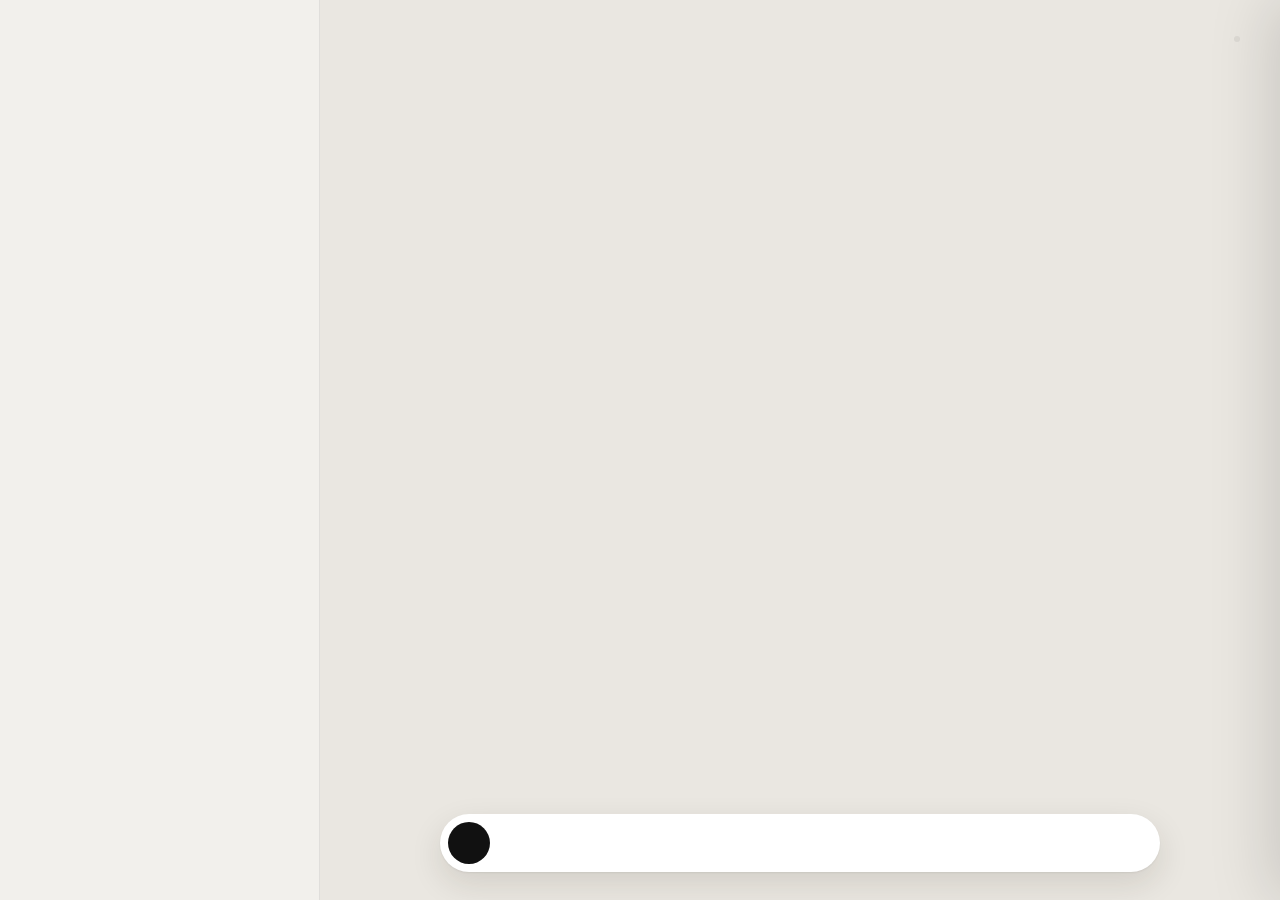
<file: src/ux_swarm/report_app.html>
<!doctype html>
<html lang="en">
<head>
<meta charset="utf-8">
<meta name="viewport" content="width=device-width, initial-scale=1">
<title>Pilot report</title>
<!-- For coding agents: this is a visual report. The same findings, written as fix briefs, are in fix-plan.md
     next to this file and in the <script id="fix-plan"> block at the end of this page. -->
<link rel="preconnect" href="https://fonts.googleapis.com">
<link href="https://fonts.googleapis.com/css2?family=Inter:wght@400;500;600;700&display=swap" rel="stylesheet">
<style>
:root{
  --bg:#F2F0EC; --stage:#EAE7E1; --card:#FFFFFF; --ink:#111111; --ink2:#5F5B55; --muted:#6B675F; --line:rgba(17,17,17,.08);
  --red:#C02E12; --orange:#9A4C0E; --amber:#8C5200; --green:#136E3A; --tap:#FF5A36; --soft:rgba(17,17,17,.06);
  --lift:0 1px 2px rgba(17,17,17,.06),0 4px 14px rgba(40,30,20,.06);
  --font:Inter,-apple-system,BlinkMacSystemFont,"SF Pro Text",system-ui,sans-serif;
}
*{box-sizing:border-box}
html,body{height:100%}
body{margin:0;background:var(--bg);color:var(--ink);font:15px/1.45 var(--font);letter-spacing:-.012em;font-feature-settings:"tnum" 1,"cv11" 1;-webkit-font-smoothing:antialiased;overflow:hidden}
button{font:inherit;color:inherit;cursor:pointer;border:0;background:none;padding:0;text-align:left}
button:focus-visible{outline:2px solid var(--tap);outline-offset:2px}
p{margin:0}
.app{height:100vh;display:grid;grid-template-columns:320px minmax(0,1fr)}

/* rail */
.rail{border-right:1px solid var(--line);padding:22px 16px 18px;display:flex;flex-direction:column;gap:24px;overflow:auto;min-height:0}
.brand{padding:0 10px;display:flex;align-items:center;gap:10px}
.brand b{display:block;font-size:14px;font-weight:600}
.brand span span{display:block;font-size:12px;color:var(--muted)}
.verdict{font-size:27px;line-height:1.1;font-weight:700;letter-spacing:-.035em}
.vmeta{margin-top:10px;font-size:13px;color:var(--muted)}
.sure{margin-top:14px;display:block;width:100%;padding:12px 14px;border-radius:14px;background:var(--card)}
.sure:hover{box-shadow:var(--lift)}
.sure b{display:flex;justify-content:space-between;font-size:13px;font-weight:600}
.sure b i{font-style:normal;color:var(--muted);font-weight:500}
.sure span{display:block;margin-top:4px;font-size:13px;line-height:1.45;color:var(--ink2)}
.list{display:flex;flex-direction:column;gap:2px}
.row{width:100%;display:flex;align-items:center;gap:10px;padding:11px 10px;border-radius:12px}
.row:hover{background:rgba(17,17,17,.04)}
.row.on{background:var(--card);box-shadow:var(--lift)}
.row .t{flex:1;font-size:15px;font-weight:600;min-width:0}
.row .n{font-size:14px;font-weight:600;white-space:nowrap}
.pip{width:8px;height:8px;border-radius:4px;flex-shrink:0}
.dot{display:inline-block;width:7px;height:7px;border-radius:4px;margin-right:6px;vertical-align:1px}
.label{margin:0 0 6px 10px;font-size:13px;font-weight:600;color:var(--muted)}
.irow{display:grid;grid-template-columns:20px minmax(0,1fr);gap:3px 6px;align-items:start}
.irow .k{font-size:13px;color:var(--muted);padding-top:1px}
.irow .t{font-size:14px;line-height:1.35;font-weight:500}
.irow .s{grid-column:2;font-size:12px;color:var(--muted)}
.more{padding:10px;font-size:13px;color:var(--ink2)}
.more:hover{color:var(--ink)}
.foot{margin-top:auto;display:flex;align-items:center;gap:10px;padding:11px 10px;border-top:1px solid rgba(17,17,17,.07);border-radius:0}
.foot .t{flex:1;font-size:14px;font-weight:500}
.foot .s{font-size:12px;color:var(--muted)}

/* stage */
.stage{position:relative;background:var(--stage);display:flex;flex-direction:column;min-width:0;min-height:0;overflow:hidden}
.shead{padding:36px 40px 0;display:flex;align-items:flex-start;gap:16px}
.shead .h{flex:1;min-width:0}
.shead h1{margin:0;font-size:28px;line-height:1.15;font-weight:700;letter-spacing:-.035em}
.shead h1 span{margin-left:8px}
.shead p{margin-top:6px;font-size:15px;color:var(--ink2);max-width:720px}
.pill{height:36px;padding:0 14px;border-radius:18px;background:var(--soft);font-size:13px;font-weight:500;white-space:nowrap;flex-shrink:0}
.pill[aria-pressed="true"]{background:var(--ink);color:#fff}
.seg{display:flex;gap:2px;padding:3px;border-radius:999px;background:var(--soft);flex-shrink:0}
.seg button{height:30px;padding:0 12px;border-radius:999px;font-size:13px;font-weight:500}
.seg button[aria-selected="true"]{background:#fff;box-shadow:0 1px 3px rgba(17,17,17,.12)}
.grid{flex:1;display:flex;flex-wrap:wrap;gap:22px 16px;justify-content:center;align-content:center;align-items:flex-start;padding:16px 32px 104px;min-height:0}
.tester{display:flex;flex-direction:column;align-items:center;transition:opacity .3s,filter .3s}
.tester.dim{opacity:.3;filter:grayscale(1)}
.tester:hover .dev{transform:translateY(-3px)}
.who{margin-top:10px;font-size:13px;font-weight:600;align-self:center}
.who span{font-weight:400;color:var(--muted)}
.bubble{margin-top:6px;width:100%;height:76px;padding:9px 11px;border-radius:14px 14px 14px 4px;background:#fff;font-size:12.5px;line-height:1.36;display:-webkit-box;-webkit-line-clamp:4;-webkit-box-orient:vertical;overflow:hidden}
.desk .bubble{height:52px;-webkit-line-clamp:2}
.desk .who{align-self:flex-start}
.bubble.bad{background:var(--red);color:#fff}.bubble.good{background:var(--green);color:#fff}
.dev{position:relative;flex-shrink:0;transition:transform .2s}
.dev.phone{padding:6px;border-radius:30px;background:#0E0E10;box-shadow:0 18px 40px rgba(40,30,20,.2)}
.dev.phone .scr{border-radius:24px}
.dev.phone .island{position:absolute;left:50%;top:12px;width:30%;height:3.6%;max-height:22px;transform:translateX(-50%);border-radius:99px;background:#000;z-index:2}
.dev.desktop{border-radius:12px;background:#fff;box-shadow:0 0 0 1px rgba(17,17,17,.06),0 14px 32px rgba(40,30,20,.13);overflow:hidden}
.dev.desktop .chrome{height:24px;background:#F6F5F2;border-bottom:1px solid rgba(17,17,17,.06);display:grid;grid-template-columns:48px 1fr 48px;align-items:center;padding:0 10px}
.dev.desktop .chrome i{display:inline-block;width:7px;height:7px;border-radius:4px;background:#D9D6D0;margin-right:5px}
.dev.desktop .chrome em{justify-self:center;height:14px;padding:0 10px;border-radius:7px;background:rgba(17,17,17,.05);font:normal 9.5px/14px var(--font);color:var(--muted);max-width:100%;overflow:hidden;white-space:nowrap;text-overflow:ellipsis}
.scr{position:relative;overflow:hidden;background:#FAF8F5}
.scr img{display:block;width:100%;height:auto}
.ring{position:absolute;border:2.5px solid var(--tap);border-radius:50%;background:rgba(255,90,54,.14);pointer-events:none;animation:pulse 1.3s ease-out infinite}
@keyframes pulse{0%{transform:scale(.6);opacity:0}25%{opacity:1}70%{transform:scale(1);opacity:1}100%{transform:scale(1.4);opacity:0}}
.stamp{position:absolute;inset:0;display:flex;align-items:center;justify-content:center;background:rgba(14,14,16,.34);animation:fade .35s ease both;z-index:3}
.stamp span{height:26px;padding:0 10px;border-radius:13px;color:#fff;font-size:12px;font-weight:600;display:flex;align-items:center;white-space:nowrap}
@keyframes fade{from{opacity:0}to{opacity:1}}
.dock{position:absolute;left:0;right:0;bottom:28px;display:flex;justify-content:center;pointer-events:none;z-index:4}
.transport{pointer-events:auto;width:min(720px,calc(100% - 64px));padding:8px 20px 8px 8px;border-radius:999px;background:#fff;box-shadow:0 1px 2px rgba(17,17,17,.06),0 12px 32px rgba(40,30,20,.12);display:flex;align-items:center;gap:14px}
.play{width:42px;height:42px;border-radius:21px;background:var(--ink);display:flex;align-items:center;justify-content:center;flex-shrink:0}
.count{font-size:13px;color:var(--muted);white-space:nowrap}
.count.step{width:64px}
.ticks{flex:1;display:flex;gap:3px;height:22px;align-items:center}
.ticks button{flex:1 1 0;height:5px;border-radius:3px;background:rgba(17,17,17,.13)}
.ticks button:hover{height:9px}
.ticks button.on{background:var(--ink)}
.ticks button.mark{background:var(--tap)}

/* issue sheet */
.sheet{position:absolute;left:32px;right:32px;bottom:104px;background:#fff;border-radius:22px;box-shadow:0 2px 4px rgba(17,17,17,.05),0 24px 60px rgba(40,30,20,.18);padding:22px 24px;display:grid;grid-template-columns:minmax(0,1fr) 210px;gap:24px;transform:translateY(16px);opacity:0;pointer-events:none;transition:transform .3s cubic-bezier(.2,.8,.2,1),opacity .25s;z-index:5}
.sheet.open{transform:none;opacity:1;pointer-events:auto}
.sheet .sev{font-size:13px;font-weight:600}
.sheet h2{margin:6px 40px 0 0;font-size:21px;line-height:1.25;font-weight:700;letter-spacing:-.025em}
.sheet .q{margin-top:12px;font-size:16px;line-height:1.45;font-weight:500}
.sheet .cite{margin-top:4px;font-size:13px;line-height:1.45;color:var(--muted)}
.sheet .fix{margin-top:14px;font-size:14px;line-height:1.5;color:var(--ink2)}
.sheet .fix b{color:var(--ink);font-weight:600}
.acts{display:flex;flex-direction:column;gap:8px;justify-content:flex-end}
.btn{height:42px;padding:0 20px;border-radius:21px;background:var(--ink);color:#fff;font-size:14px;font-weight:600;display:flex;align-items:center;justify-content:center;white-space:nowrap}
.btn.ghost{background:var(--soft);color:var(--ink)}
.btn.done{background:var(--green)}
.x{width:34px;height:34px;border-radius:17px;background:var(--soft);font-size:17px;line-height:1;display:flex;align-items:center;justify-content:center;flex-shrink:0}
.sheet .x{position:absolute;right:14px;top:14px;width:30px;height:30px;font-size:16px}

/* overlays */
.scrim{position:fixed;inset:0;background:rgba(20,18,16,.32);opacity:0;pointer-events:none;transition:opacity .25s;z-index:30}
.scrim.open{opacity:1;pointer-events:auto}
.drawer{position:fixed;top:0;right:0;bottom:0;width:min(560px,100%);background:#fff;z-index:40;box-shadow:-20px 0 60px rgba(0,0,0,.14);transform:translateX(102%);transition:transform .3s cubic-bezier(.2,.8,.2,1);display:flex;flex-direction:column}
.drawer.open{transform:none}
.dhead{padding:20px 24px;display:flex;align-items:center;border-bottom:1px solid rgba(17,17,17,.07)}
.dhead h2{margin:0;flex:1;font-size:18px;font-weight:700;letter-spacing:-.02em}
.dbody{flex:1;overflow-y:auto;overscroll-behavior:contain;padding:4px 24px 40px}
.dbody h3{margin:30px 0 6px;font-size:16px;font-weight:700;letter-spacing:-.02em;display:flex;align-items:center;gap:12px}
.dbody h3:first-child{margin-top:22px}
.dbody h3 .btn{margin-left:auto;height:32px;padding:0 14px;font-size:13px}
.stat{display:grid;grid-template-columns:92px minmax(0,1fr);gap:12px;padding:12px 0;border-top:1px solid rgba(17,17,17,.07);align-items:baseline}
.stat b{font-size:22px;letter-spacing:-.03em}
.stat b.w{font-size:15px}
.stat span{font-size:14px;color:var(--ink2)}
.note{margin-top:8px;font-size:14px;line-height:1.55;color:var(--ink2)}
.feel{padding:14px 0;border-top:1px solid rgba(17,17,17,.07)}
.feel p{margin-bottom:8px;font-size:14px;font-weight:600}
.dist{display:grid;grid-template-columns:140px minmax(0,1fr) 44px;gap:12px;align-items:center;margin-top:6px}
.dist span{font-size:13px;color:var(--ink2)}
.dist b{font-size:13px;text-align:right}
.bars{display:flex;height:8px;border-radius:4px;overflow:hidden;background:#EEECE8}
.all{display:grid;grid-template-columns:14px minmax(0,1fr);gap:2px 8px;padding:11px 0;border-top:1px solid rgba(17,17,17,.07);width:100%}
.all .pip{width:7px;height:7px;margin-top:7px}
.all .t{font-size:14px;font-weight:500;line-height:1.4}
.all .s{grid-column:2;font-size:12px;color:var(--muted)}
.all:hover .t{text-decoration:underline;text-underline-offset:3px}

.modal{position:fixed;inset:0;z-index:50;background:rgba(20,18,16,.46);display:none;align-items:center;justify-content:center;padding:24px}
.modal.open{display:flex;animation:fade .2s ease}
.dialog{width:min(760px,100%);max-height:min(820px,100%);background:#fff;border-radius:26px;box-shadow:0 40px 120px rgba(0,0,0,.3);display:flex;flex-direction:column;overflow:hidden}
.dialog .top{padding:26px 28px 0;display:flex;align-items:flex-start;gap:16px}
.dialog .top div{flex:1}
.dialog h2{margin:0;font-size:22px;font-weight:700;letter-spacing:-.025em}
.dialog .top p{margin-top:6px;font-size:15px;line-height:1.5;color:var(--ink2)}
.dialog pre{margin:20px 28px 0;padding:18px 20px;border-radius:16px;background:#F4F2EE;font:12.5px/1.6 ui-monospace,"SF Mono",Menlo,monospace;color:#2E2B27;white-space:pre-wrap;overflow-y:auto;min-height:0;flex:1}
.dialog .bot{padding:18px 28px 24px;display:flex;align-items:center;gap:14px}
.dialog .bot span{flex:1;font-size:14px;line-height:1.45;color:var(--ink2)}
.dialog .btn{height:44px;padding:0 22px;font-size:15px}

.follow{position:fixed;inset:0;z-index:45;background:var(--stage);display:none;grid-template-columns:minmax(0,560px) minmax(0,1fr)}
.follow.open{display:grid;animation:fade .2s ease}
.fstage{display:flex;flex-direction:column;align-items:center;justify-content:center;gap:28px;padding:24px;min-width:0}
.fstage .transport{width:min(420px,100%);padding:0;background:none;box-shadow:none}
.fside{background:#fff;display:flex;flex-direction:column;min-height:0;min-width:0}
.fhead{padding:28px 36px 22px;display:flex;align-items:center;gap:14px;border-bottom:1px solid rgba(17,17,17,.07)}
.avatar{width:44px;height:44px;border-radius:22px;color:#fff;font-size:17px;font-weight:600;display:flex;align-items:center;justify-content:center;flex-shrink:0}
.fhead .h{flex:1;min-width:0}
.fhead .h p:first-child{font-size:18px;font-weight:600;letter-spacing:-.02em}
.fhead .h p:first-child span{font-weight:400;color:var(--muted)}
.fhead .h p+p{margin-top:3px;font-size:14px;color:var(--ink2)}
.status{height:30px;padding:0 12px;border-radius:15px;font-size:13px;font-weight:600;display:flex;align-items:center;white-space:nowrap;flex-shrink:0}
.log{list-style:none;margin:0;padding:14px 20px 24px;overflow-y:auto;overscroll-behavior:contain;flex:1 1 0;display:flex;flex-direction:column;gap:2px}
.log li{transition:opacity .25s}
.log li.later{opacity:.38}
.step{width:100%;padding:12px 16px;border-radius:16px;display:grid;grid-template-columns:30px minmax(0,1fr);gap:4px 12px}
.step.on{background:#F4F2EE}
.step .n{font-size:13px;color:var(--muted);padding-top:2px}
.step .a{font-size:13px;font-weight:600;color:var(--ink2)}
.step .said{grid-column:2;font-size:15px;line-height:1.4;letter-spacing:-.015em}
.step.on .said{font-size:17px;font-weight:600}
.step .en{grid-column:2;font-size:13px;line-height:1.45;color:var(--muted)}
.flag{margin:4px 16px 8px 58px;padding:10px 14px;border-radius:12px;background:#FDECE7;display:flex;align-items:center;gap:10px;width:calc(100% - 74px)}
.flag .t{flex:1;font-size:14px;font-weight:600;color:#8A2410}
.flag .s{font-size:13px;white-space:nowrap}
.end{margin:8px 16px 0 58px;padding:16px 18px;border-radius:16px;color:#fff}
.end p:first-child{font-size:14px;font-weight:600}
.end p+p{margin-top:4px;font-size:15px;line-height:1.45}

@media (max-width:900px){
  body{overflow:auto}
  .app{height:auto;grid-template-columns:1fr}
  .rail{border-right:0;border-bottom:1px solid var(--line);overflow:visible}
  .foot{margin-top:0}
  .stage{min-height:760px}
  .shead{padding:24px 16px 0;flex-wrap:wrap}
  .grid{padding:16px 16px 104px}
  .sheet{left:12px;right:12px;grid-template-columns:1fr}
  .follow{grid-template-columns:1fr;overflow:auto}
  .fside{min-height:70vh}
}
</style>
</head>
<body>
<div class="app">
  <nav class="rail" id="rail" aria-label="Study"></nav>
  <main class="stage" id="stage">
    <div class="shead">
      <div class="h"><h1 id="taskTitle"></h1><p id="taskGoal"></p></div>
      <button class="pill" id="english" aria-pressed="false" hidden>In English</button>
      <div class="seg" id="runs" role="tablist" aria-label="Run"></div>
    </div>
    <div class="grid" id="grid"></div>
    <div class="dock"><div class="transport">
      <button class="play" id="play"></button>
      <span class="count step" id="count"></span>
      <div class="ticks" id="ticks"></div>
      <span class="count" id="tally"></span>
    </div></div>
    <section class="sheet" id="sheet" aria-label="Issue" aria-live="polite"></section>
  </main>
</div>
<div class="scrim" id="scrim"></div>
<aside class="drawer" id="drawer" aria-label="Details"></aside>
<div class="modal" id="handoff" role="dialog" aria-modal="true" aria-label="Fix prompt"></div>
<div class="follow" id="follow" role="dialog" aria-modal="true" aria-label="Follow one tester"></div>

<script id="fix-plan" type="text/markdown"><!--__FIX_PLAN__--></script>
<script>
const D = /*__SNAG_DATA__*/null;
const $ = (s, el = document) => el.querySelector(s);
const $$ = (s, el = document) => [...el.querySelectorAll(s)];
const esc = (s) => String(s ?? '').replace(/[&<>"']/g, (c) => ({'&':'&amp;','<':'&lt;','>':'&gt;','"':'&quot;',"'":'&#39;'}[c]));
const IMG = (k) => D.images[k] || '';
const plural = (n, w) => n + ' ' + w + (n === 1 ? '' : 's');
const MARK = '<svg width="28" height="28" viewBox="0 0 100 100" role="img" aria-label="Pilot"><circle cx="18.5" cy="77.9" r="10.5" fill="#FF5A36"/><circle cx="43.2" cy="74.9" r="5.3" fill="#111111"/><circle cx="60.7" cy="65.5" r="5.3" fill="#111111"/><circle cx="74.2" cy="51.0" r="5.3" fill="#111111"/><path d="M87.8 13.6 L90.1 47.5 L80.8 37.9 L67.8 41.1 Z" fill="#111111" stroke="#111111" stroke-width="3.9" stroke-linejoin="round"/></svg>';
const SEVC = {4:'var(--red)',3:'var(--orange)',2:'var(--amber)',1:'var(--muted)',0:'var(--muted)'};
const STC = {success:'var(--green)',gave_up:'var(--red)',out_of_patience:'var(--red)',unverified:'var(--amber)',error:'#8E8982'};
const STL = {success:'Finished',gave_up:'Gave up',out_of_patience:'Ran out of patience',unverified:'Said done, not confirmed',error:'Error'};
const PLAY = '<svg width="13" height="15" viewBox="0 0 14 16" aria-hidden="true"><path d="M2 1.5L13 8L2 14.5Z" fill="#fff"/></svg>';
const PAUSE = '<svg width="13" height="15" viewBox="0 0 14 16" aria-hidden="true"><rect x="1" y="1" width="4" height="14" rx="1.5" fill="#fff"/><rect x="9" y="1" width="4" height="14" rx="1.5" fill="#fff"/></svg>';
const isPhone = D.device === 'phone', VW = D.viewport[0], VH = D.viewport[1];
const sessById = {}; D.tasks.forEach((t) => t.sessions.forEach((s) => { sessById[s.id] = s; }));
const person = (id) => D.personas[id] || { name: id, age: '' };
const ok = (s) => s.status === 'success';
const failed = (s) => s.status === 'gave_up' || s.status === 'out_of_patience';
const real = D.issues.filter((i) => !i.gap), gaps = D.issues.filter((i) => i.gap);
const nP = Object.keys(D.personas).length || 1;
const taskOf = (id) => D.tasks.find((t) => t.id === id);
const scoreColor = (k, n) => k === n ? 'var(--green)' : k === 0 ? 'var(--red)' : 'var(--amber)';
const reach = (i) => i.personas.length >= nP ? 'all ' + nP + ' testers' : i.personas.length + ' of ' + nP + ' testers';
const studyName = /[-_]/.test(D.study) && D.study === D.study.toLowerCase() ? (D.study[0].toUpperCase() + D.study.slice(1)).replace(/[-_]+/g, ' ') : D.study;
const product = D.hint || studyName;
const said = (f) => (S.en && f.en) ? f.en : f.say;

function actLabel(f) {
  const t = f.text ? ' “' + f.text + '”' : '';
  return ({ look: 'Looks', tap: 'Taps', type_text: 'Types' + t, scroll: 'Scrolls' + (f.dir ? ' ' + f.dir : ''), back: 'Goes back',
    give_up: 'Gives up', done: 'Says they’re done', reopen: 'Reopens the app' })[f.act] || (f.act || '');
}
function dateLabel() {
  const d = new Date(D.started); if (isNaN(d)) return '';
  return d.toLocaleDateString('en-US', { month: 'short', day: 'numeric' });
}
function kindLabel() {
  if (D.fidelity === 'prototype') return 'clickable prototype';
  return isPhone ? 'app, phone' : 'web app, desktop';
}

function device(sess, width, { stamp = true } = {}) {
  const el = document.createElement('div');
  el.className = 'dev ' + (isPhone ? 'phone' : 'desktop');
  el.style.width = (isPhone ? width + 12 : width) + 'px';
  const host = (D.target && D.target.url) ? D.target.url.replace(/^https?:\/\//, '').replace(/\/$/, '') : studyName;
  el.innerHTML = (isPhone ? '<span class="island"></span>' : '<div class="chrome"><span><i></i><i></i><i></i></span><em>' + esc(host) + '</em></div>') + '<div class="scr"><img alt=""><span class="ring" hidden></span></div>';
  const img = $('img', el), ring = $('.ring', el), scr = $('.scr', el);
  const k = width / VW, r = Math.max(22, Math.round(width * (isPhone ? 0.17 : 0.07)));
  ring.style.width = ring.style.height = r + 'px';
  let st = null;
  function show(i) {
    const last = sess.frames.length - 1, j = Math.max(0, Math.min(i, last)), f = sess.frames[j];
    if (img.dataset.k !== f.img) { img.src = IMG(f.img); img.dataset.k = f.img; }
    img.alt = person(sess.persona).name + '’s screen, step ' + Math.min(j + 1, last);
    if (f.tap && j < last) {
      ring.hidden = false; ring.style.left = (f.tap[0] * k - r / 2) + 'px'; ring.style.top = (f.tap[1] * k - r / 2) + 'px';
      ring.style.animation = 'none'; void ring.offsetWidth; ring.style.animation = '';
    } else ring.hidden = true;
    const ended = stamp && j >= last;
    if (ended && !st) {
      st = document.createElement('div'); st.className = 'stamp';
      st.innerHTML = '<span style="background:' + STC[sess.status] + '">' + esc(ok(sess) ? 'Finished in ' + last + ' steps' : STL[sess.status] + ' at step ' + last) + '</span>';
      scr.appendChild(st);
    } else if (!ended && st) { st.remove(); st = null; }
    return j;
  }
  return { el, show };
}

const S = { task: null, run: 1, at: 0, playing: true, issue: null, en: false, devs: [], max: 1 };

function verdictText() {
  const T = D.tasks.map((t) => ({ n: t.sessions.length, k: t.sessions.filter(ok).length })).filter((x) => x.n);
  const fail = T.filter((x) => x.k === 0).length, pass = T.filter((x) => x.k === x.n).length;
  if (!T.length) return 'No sessions yet.';
  if (fail === T.length) return 'No tester finished any task.';
  if (fail) return fail + ' of ' + T.length + ' tasks stopped every tester.';
  if (pass === T.length) return 'Every tester finished every task.';
  return (T.length - pass) + ' of ' + T.length + ' tasks tripped some testers.';
}
function sureText() {
  const lim = D.limits ? ' ' + D.limits : ' They only saw screenshots and could only tap, type and scroll.';
  return 'One AI model played all ' + plural(nP, 'tester') + '.' + lim;
}

function renderRail() {
  const top = real.slice(0, 3), dt = dateLabel();
  $('#rail').innerHTML = `
    <div class="brand">${MARK}<span><b>${esc(studyName)}</b><span>${esc([dt, kindLabel()].filter(Boolean).join(' · '))}</span></span></div>
    <div style="padding:0 10px"><p class="verdict">${esc(verdictText())}</p>
      <p class="vmeta">${plural(nP, 'first-time tester')} · ${plural(D.runs, 'run')} each · ${plural(D.validity.sessions, 'session')}</p>
      <button class="sure" data-open="sure"><b>How sure <i>›</i></b><span>${esc(sureText())}</span></button></div>
    <div class="list">${D.tasks.map((t) => { const k = t.sessions.filter(ok).length, n = t.sessions.length;
      return `<button class="row ${t.id === S.task && !S.issue ? 'on' : ''}" data-task="${esc(t.id)}"><span class="pip" style="background:${scoreColor(k, n)}"></span><span class="t">${esc(t.label)}</span><span class="n" style="color:${scoreColor(k, n)}">${k} of ${n} runs</span></button>`; }).join('')}</div>
    ${top.length ? `<div class="list"><p class="label">Fix first</p>${top.map((i, ix) => `
      <button class="row irow ${S.issue === i.id ? 'on' : ''}" data-issue="${esc(i.id)}"><span class="k">${ix + 1}</span><span class="t">${esc(i.title)}</span>
        <span class="s"><span class="dot" style="background:${SEVC[i.severity]}"></span>${esc(i.severityLabel)} · ${i.personas.length} of ${nP} testers</span></button>`).join('')}
      ${real.length > 3 ? `<button class="more" data-open="issues">${plural(real.length - 3, 'more issue')}</button>` : ''}</div>` : ''}
    <button class="row foot" data-open="sure"><svg width="18" height="18" viewBox="0 0 18 18" aria-hidden="true"><rect x="2" y="3" width="14" height="12" rx="3" fill="none" stroke="#111" stroke-width="1.6"/><path d="M11 3V15" stroke="#111" stroke-width="1.6"/></svg><span class="t">Details</span><span class="s">How sure · feelings · all issues</span></button>`;
  $$('[data-task]', $('#rail')).forEach((b) => b.onclick = () => selectTask(b.dataset.task));
  $$('[data-issue]', $('#rail')).forEach((b) => b.onclick = () => selectIssue(b.dataset.issue));
  $$('[data-open]', $('#rail')).forEach((b) => b.onclick = () => openDrawer(b.dataset.open));
}

function selectTask(id) { S.task = id; S.issue = null; S.run = 1; S.at = 0; S.playing = true; closeSheet(); renderRail(); renderStage(); }

function issueMoment(i) {
  const t = i.tasks[0] || S.task;
  const byRun = {};
  i.evidence.forEach((e) => { const s = sessById[e.run]; if (s && D.runTask[e.run] === t) byRun[s.run] = (byRun[s.run] || 0) + 1; });
  const best = Object.entries(byRun).sort((a, b) => b[1] - a[1])[0];
  const run = best ? +best[0] : 1;
  const steps = i.evidence.filter((e) => sessById[e.run] && sessById[e.run].run === run && D.runTask[e.run] === t).map((e) => e.step);
  return { task: t, run, at: steps.length ? Math.min(...steps) : 0 };
}
function selectIssue(id) {
  const i = real.find((x) => x.id === id); if (!i) return;
  const m = issueMoment(i);
  S.task = m.task; S.run = m.run; S.at = m.at; S.issue = id; S.playing = false;
  renderRail(); renderStage(); openSheet(i);
}

function renderStage() {
  if (!S.task) S.task = (D.tasks.find((t) => t.sessions.some((s) => !ok(s))) || D.tasks[0] || {}).id;
  const t = taskOf(S.task); if (!t) return;
  const k = t.sessions.filter(ok).length;
  const runs = [...new Set(t.sessions.map((s) => s.run))].sort((a, b) => a - b);
  if (!runs.includes(S.run)) S.run = runs[0];
  const sess = t.sessions.filter((s) => s.run === S.run).sort((a, b) => a.persona.localeCompare(b.persona));
  $('#taskTitle').innerHTML = `${esc(t.label)}<span style="color:${scoreColor(k, t.sessions.length)}">${k}/${t.sessions.length} finished</span>`;
  $('#taskGoal').textContent = '“' + t.goal + '”';
  const en = $('#english'); en.hidden = !D.hasEn; en.setAttribute('aria-pressed', S.en);
  $('#runs').hidden = runs.length < 2;
  $('#runs').innerHTML = runs.map((r) => `<button role="tab" aria-selected="${r === S.run}" data-r="${r}">Run ${r}</button>`).join('');
  $$('button', $('#runs')).forEach((b) => b.onclick = () => { S.run = +b.dataset.r; S.at = 0; S.playing = true; S.issue = null; closeSheet(); renderRail(); renderStage(); });
  const grid = $('#grid'); grid.innerHTML = ''; grid.classList.toggle('desk', !isPhone);
  const gw = grid.clientWidth - 64, gh = grid.clientHeight - 120, n = sess.length;
  const hit = S.issue ? new Set(real.find((x) => x.id === S.issue).runs) : null;
  let w;
  if (isPhone) { const byW = Math.floor((gw - 16 * (n - 1)) / n) - 12, byH = Math.floor((gh - 12 - 100) * VW / VH); w = Math.max(110, Math.min(200, byW, byH)); }
  else { const cols = Math.min(n, 3), rows = Math.ceil(n / cols); w = Math.max(220, Math.min(440, Math.floor((gw - 24 * (cols - 1)) / cols), Math.floor(((gh - 22 * (rows - 1)) / rows - 24 - 84) * VW / VH))); }
  S.devs = sess.map((s) => {
    const p = person(s.persona), d = device(s, w);
    const b = document.createElement('button'); b.className = 'tester' + (hit && !hit.has(s.id) ? ' dim' : '');
    b.style.width = (isPhone ? w + 12 : w) + 'px';
    b.setAttribute('aria-label', 'Follow ' + p.name);
    b.appendChild(d.el);
    b.insertAdjacentHTML('beforeend', `<span class="who">${esc(p.name)} <span>${esc(p.age ?? '')}</span></span><span class="bubble"></span>`);
    b.onclick = () => openFollow(s.id, Math.min(S.at, s.frames.length - 1));
    grid.appendChild(b);
    return { s, d, bubble: $('.bubble', b) };
  });
  S.max = Math.max(1, ...sess.map((s) => s.frames.length));
  const marks = new Set();
  if (S.issue) real.find((x) => x.id === S.issue).evidence.forEach((e) => { const s = sessById[e.run]; if (s && s.run === S.run && D.runTask[e.run] === S.task) marks.add(e.step); });
  $('#ticks').innerHTML = Array.from({ length: S.max }, (_, i) => `<button aria-label="Step ${i + 1}" data-i="${i}" ${marks.has(i) ? 'data-mark' : ''}></button>`).join('');
  $$('button', $('#ticks')).forEach((b) => b.onclick = () => { S.at = +b.dataset.i; S.playing = false; tick(); });
  tick();
}

function tick() {
  let ended = 0, gaveUp = 0;
  S.devs.forEach(({ s, d, bubble }) => {
    const j = d.show(S.at), last = s.frames.length - 1, done = j >= last;
    if (done) { ended++; if (!ok(s)) gaveUp++; }
    bubble.textContent = done ? (s.reason || said(s.frames[Math.max(last - 1, 0)] || {})) : said(s.frames[j]);
    bubble.className = 'bubble' + (done ? (ok(s) ? ' good' : ' bad') : '');
  });
  $('#count').textContent = 'Step ' + (S.at + 1);
  $$('button', $('#ticks')).forEach((b, i) => { b.classList.toggle('on', i <= S.at); b.classList.toggle('mark', b.hasAttribute('data-mark')); });
  const n = S.devs.length, going = n - ended;
  $('#tally').textContent = !going ? S.devs.filter((x) => ok(x.s)).length + ' of ' + n + ' finished'
    : [gaveUp ? gaveUp + ' stopped' : '', going + ' still going'].filter(Boolean).join(' · ');
  const playing = S.playing && S.at < S.max - 1;
  $('#play').innerHTML = playing ? PAUSE : PLAY;
  $('#play').setAttribute('aria-label', playing ? 'Pause' : 'Play');
}
$('#play').onclick = () => { if (S.at >= S.max - 1) S.at = 0; S.playing = !(S.playing && S.at < S.max - 1); if (S.playing) closeSheet(); tick(); };
$('#english').onclick = () => { S.en = !S.en; $('#english').setAttribute('aria-pressed', S.en); tick(); };
setInterval(() => {
  if (!S.playing || F.open || document.hidden) return;
  if (S.at >= S.max - 1) { S.playing = false; tick(); return; }
  S.at++; tick();
}, 1700);

function openSheet(i) {
  const ev = i.evidence.find((e) => sessById[e.run] && sessById[e.run].run === S.run && e.quote) || i.evidence.find((e) => e.quote) || i.evidence[0];
  const s = ev && sessById[ev.run], p = s ? person(s.persona) : null;
  const task = taskOf(i.tasks[0]), taskN = task ? task.sessions.length : i.sessions;
  const en = ev && ev.en ? esc(ev.en) + ' · ' : '';
  $('#sheet').innerHTML = `<button class="x" aria-label="Close">×</button>
    <div><p class="sev" style="color:${SEVC[i.severity]}">${esc(i.severityLabel)} · ${reach(i)} · ${i.sessions} of ${taskN} sessions</p>
      <h2>${esc(i.title)}</h2>
      ${ev && ev.quote ? `<p class="q">“${esc(ev.quote)}”</p><p class="cite">${en}${esc(p ? p.name + (p.age ? ', ' + p.age : '') : '')}${s ? ' · step ' + (ev.step + 1) : ''}</p>` : ''}
      ${i.fix ? `<p class="fix"><b>Fix:</b> ${esc(i.fix)}</p>` : ''}</div>
    <div class="acts"><button class="btn" id="getFix">Get fix prompt</button><button class="btn ghost" id="playHere">Play from here</button></div>`;
  $('#sheet').classList.add('open');
  $('.x', $('#sheet')).onclick = () => { closeSheet(); S.issue = null; renderRail(); renderStage(); };
  $('#getFix').onclick = () => openHandoff(i);
  $('#playHere').onclick = () => { closeSheet(); S.playing = true; tick(); };
}
function closeSheet() { $('#sheet').classList.remove('open'); }

function copyText(text, btn, label) {
  const done = () => { btn.textContent = 'Copied'; btn.classList.add('done'); if (label) label(); };
  if (navigator.clipboard && navigator.clipboard.writeText) navigator.clipboard.writeText(text).then(done, fallback);
  else fallback();
  function fallback() { const a = document.createElement('textarea'); a.value = text; document.body.appendChild(a); a.select(); document.execCommand('copy'); a.remove(); done(); }
}
function openHandoff(i) {
  const all = !i, text = all ? D.plan : D.prompts[i.id];
  const el = $('#handoff');
  el.innerHTML = `<section class="dialog"><div class="top"><div><h2>${all ? 'Fix everything with your coding agent' : 'Fix with your coding agent'}</h2>
      <p>${all ? 'Every issue as a brief, most important first, with the screens to check and how to retest. The same plan is saved as fix-plan.md next to this report.'
        : 'One prompt with the problem, what testers did and said, where to look, the fix, and how to retest the same ' + plural(nP, 'tester') + '.'}</p></div>
      <button class="x" aria-label="Close">×</button></div>
    <pre>${esc(text)}</pre>
    <div class="bot"><span id="hint">Works in Claude Code and Codex.</span><button class="btn" id="copyIt">${all ? 'Copy fix plan' : 'Copy prompt'}</button></div></section>`;
  el.classList.add('open');
  const close = () => el.classList.remove('open');
  $('.x', el).onclick = close; el.onclick = (e) => { if (e.target === el) close(); };
  $('#copyIt').onclick = () => copyText(text, $('#copyIt'), () => { $('#hint').textContent = 'Copied. Paste it into Claude Code or Codex.'; });
  $('#copyIt').focus();
}

function renderDrawer() {
  const v = D.validity, model = String((v.models || {}).persona || '').replace(/(^|, )\w+:/g, '$1');
  const C = [['ease', 'Easy to use'], ['trust', 'Trust it'], ['use_intent', 'Would use it again']];
  const shades = ['#C02E12', '#F08A6E', '#D9D5CE', '#8FC7A6', '#136E3A'];
  const feel = D.tasks.map((t) => {
    const rows = C.map(([k, label]) => {
      const ps = t.sessions.map((s) => s.feel[k]).filter(Boolean); if (!ps.length) return '';
      const m = [0, 1, 2, 3, 4].map((i) => ps.reduce((a, p) => a + p[i], 0) / ps.length), mean = m.reduce((a, p, i) => a + p * (i + 1), 0);
      return `<div class="dist"><span>${label}</span><span class="bars" role="img" aria-label="${label}: ${m.map((x, i) => (i + 1) + ' ' + Math.round(x * 100) + '%').join(', ')}">${m.map((x, i) => `<span style="width:${x * 100}%;background:${shades[i]}"></span>`).join('')}</span><b>${mean.toFixed(1)}</b></div>`;
    }).join('');
    return rows ? `<div class="feel"><p>${esc(t.label)}</p>${rows}</div>` : '';
  }).join('');
  const confirmed = v.claimed - v.overturned;
  $('#drawer').innerHTML = `<div class="dhead"><h2>Details</h2><button class="x" aria-label="Close details">×</button></div>
    <div class="dbody">
      <h3 id="d-sure">How sure</h3>
      <div class="stat"><b>${v.sessions - v.errors}/${v.sessions}</b><span>sessions ran without errors</span></div>
      <div class="stat"><b>${confirmed}/${v.claimed}</b><span>“Done” claims confirmed by a separate checker that only saw the final screen</span></div>
      <div class="stat"><b>${v.failed}</b><span>${v.failed === 1 ? 'session' : 'sessions'} where the tester gave up or ran out of patience. That call is the tester’s own; no second checker reviews it, so read their last steps in the replay.</span></div>
      <div class="stat"><b>${v.contaminated}</b><span>testers who knew anything about ${esc(product)} beforehand</span></div>
      ${model ? `<div class="stat"><b>1</b><span>model for every tester and every run (${esc(model)})</span></div>` : ''}
      <div class="stat"><b class="w">Couldn’t</b><span>see anything but screenshots, or act any way but tapping, typing and scrolling.${D.limits ? ' ' + esc(D.limits) : ''}</span></div>
      <p class="note">Simulated testers are more patient and literal than people. A task that stops all of them is a strong signal; a task they finish still needs a few real people.</p>
      ${feel ? `<h3>How it felt</h3><p class="note" style="margin:0 0 4px">Answers in their own words after each task, placed on a 1 to 5 spread.</p>${feel}` : ''}
      <h3 id="d-issues">${real.length === 1 ? '1 issue' : 'All ' + real.length + ' issues'}${real.length ? '<button class="btn" id="fixAll">Fix all</button>' : ''}</h3>
      ${real.map((i) => `<button class="all" data-issue="${esc(i.id)}"><span class="pip" style="background:${SEVC[i.severity]}"></span><span class="t">${esc(i.title)}</span><span class="s">${esc(i.severityLabel)} · ${i.personas.length} of ${nP} testers</span></button>`).join('')}
      ${gaps.length ? `<h3>Not counted: ${plural(gaps.length, 'prototype gap')}</h3><p class="note" style="margin:0">Parts of the mock-up that weren’t built. ${gaps.map((g) => esc(g.title)).join(' · ')}</p>` : ''}
    </div>`;
  $('.x', $('#drawer')).onclick = closeDrawer;
  $$('[data-issue]', $('#drawer')).forEach((b) => b.onclick = () => { closeDrawer(); selectIssue(b.dataset.issue); });
  const fa = $('#fixAll'); if (fa) fa.onclick = () => openHandoff(null);
}
function openDrawer(where) {
  $('#drawer').classList.add('open'); $('#scrim').classList.add('open');
  const target = $(where === 'issues' ? '#d-issues' : '#d-sure');
  const body = $('.dbody', $('#drawer')); body.scrollTop = where === 'issues' && target ? target.offsetTop - 8 : 0;
  $('.x', $('#drawer')).focus();
}
function closeDrawer() { $('#drawer').classList.remove('open'); $('#scrim').classList.remove('open'); }
$('#scrim').onclick = closeDrawer;

const F = { open: false, at: 0, playing: false, timer: null };
function openFollow(id, step) {
  const s = sessById[id], p = person(s.persona), t = taskOf(D.runTask[id]), el = $('#follow'), last = s.frames.length - 1;
  const flags = {}; real.forEach((i) => i.evidence.filter((e) => e.run === id).forEach((e) => { (flags[e.step] = flags[e.step] || []).push(i); }));
  F.open = true; F.playing = false; S.playing = false; tick();
  const statusBg = ok(s) ? '#E6F4EC' : failed(s) ? '#FDECE7' : '#F6EEDF', statusFg = ok(s) ? '#126B3A' : failed(s) ? '#B8300F' : '#8C5200';
  const statusText = ok(s) ? 'Finished in ' + last + ' steps' : STL[s.status] + ' at step ' + last;
  el.innerHTML = `<div class="fstage"><div id="fdev"></div>
      <div class="transport"><button class="play" id="fplay"></button><div class="ticks" id="fticks">${Array.from({ length: last + 1 }, (_, i) => `<button aria-label="Step ${i + 1}" data-i="${i}"></button>`).join('')}</div><span class="count" id="fcount"></span></div></div>
    <div class="fside">
      <div class="fhead"><span class="avatar" style="background:${STC[s.status]}">${esc((p.name || '?')[0])}</span>
        <div class="h"><p>${esc(p.name)}${p.age ? ', ' + esc(p.age) : ''}${p.about ? ` <span>· ${esc(p.about)}</span>` : ''}</p><p>${esc(t.label)}: “${esc(t.goal)}”</p></div>
        <span class="status" style="background:${statusBg};color:${statusFg}">${esc(statusText)}</span>
        <button class="x" aria-label="Close">×</button></div>
      <ol class="log" id="flog">${s.frames.slice(0, last).map((f, i) => `<li data-i="${i}"><button class="step" data-i="${i}"><span class="n">${i + 1}</span><span class="a">${esc(actLabel(f))}</span><span class="said">${esc(f.say)}</span>${f.en ? `<span class="en">${esc(f.en)}</span>` : ''}</button>
        ${(flags[i] || []).map((iss) => `<div class="flag"><span class="pip" style="background:${SEVC[iss.severity]}"></span><span class="t">${esc(iss.title)}</span><span class="s" style="color:${SEVC[iss.severity]}">${esc(iss.severityLabel)}</span></div>`).join('')}</li>`).join('')}
        <li data-i="${last}"><div class="end" style="background:${STC[s.status]}"><p>${esc(STL[s.status])}</p><p>${esc(s.reason || said(s.frames[Math.max(last - 1, 0)] || {}))}</p></div></li></ol>
    </div>`;
  const phoneH = Math.min(window.innerHeight - 140, 760);
  const big = isPhone ? Math.min(330, Math.floor(phoneH * VW / VH)) : Math.min(Math.floor(Math.min(window.innerWidth * 0.4, 520)), Math.floor((phoneH - 24) * VW / VH));
  const d = device(s, big); $('#fdev').appendChild(d.el);
  const go = (i, scroll = true) => {
    F.at = Math.max(0, Math.min(i, last)); d.show(F.at);
    $('#fcount').textContent = Math.min(F.at + 1, last) + ' / ' + last;
    $$('#fticks button', el).forEach((b, j) => { b.classList.toggle('on', j <= F.at); });
    $$('#flog li', el).forEach((li) => { const j = +li.dataset.i; li.classList.toggle('later', j > F.at); const b = $('.step', li); if (b) b.classList.toggle('on', j === F.at); });
    const cur = $(`#flog li[data-i="${F.at}"]`, el); if (scroll && cur) cur.scrollIntoView({ block: 'nearest', behavior: 'smooth' });
    $('#fplay').innerHTML = F.playing && F.at < last ? PAUSE : PLAY;
  };
  F.go = (dx) => { F.playing = false; go(F.at + dx); };
  $$('#flog .step, #fticks button', el).forEach((b) => b.onclick = () => { F.playing = false; go(+b.dataset.i); });
  $('#fplay').onclick = () => { if (F.at >= last) F.at = 0; F.playing = !F.playing; go(F.at); };
  clearInterval(F.timer);
  F.timer = setInterval(() => { if (!F.open || !F.playing) return; if (F.at >= last) { F.playing = false; go(F.at); return; } go(F.at + 1); }, 1800);
  $('.x', el).onclick = closeFollow;
  el.classList.add('open'); go(step); $('.x', el).focus();
}
function closeFollow() { F.open = false; F.playing = false; clearInterval(F.timer); $('#follow').classList.remove('open'); }

document.addEventListener('keydown', (e) => {
  if (e.key === 'Escape') {
    if ($('#handoff').classList.contains('open')) return $('#handoff').classList.remove('open');
    if (F.open) return closeFollow();
    if ($('#drawer').classList.contains('open')) return closeDrawer();
    return closeSheet();
  }
  if (F.open) { if (e.key === 'ArrowRight') F.go(1); if (e.key === 'ArrowLeft') F.go(-1); return; }
  if (e.key === ' ' && e.target === document.body) { e.preventDefault(); $('#play').click(); }
});

renderRail(); renderStage(); renderDrawer();
let rz; window.addEventListener('resize', () => { clearTimeout(rz); rz = setTimeout(renderStage, 150); });
</script>
</body>
</html>
</file>
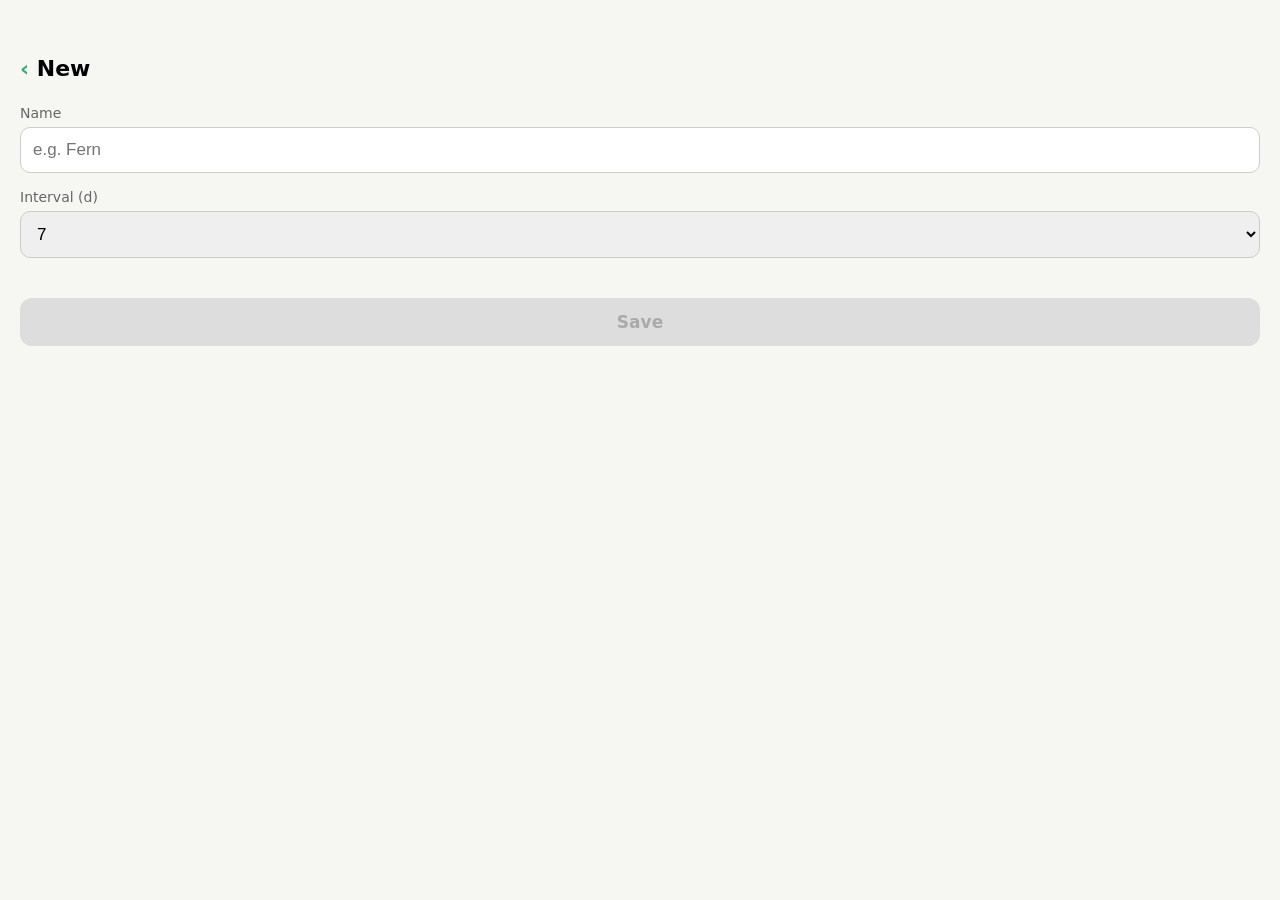
<file: examples/smoke/site/add.html>
<!doctype html><html><head><meta charset="utf-8"><meta name="viewport" content="width=device-width,initial-scale=1"><title>Add</title>
<style>body{font:17px -apple-system,system-ui,sans-serif;margin:0;background:#f6f7f2}header{padding:56px 20px 8px;font-size:22px;font-weight:700}
label{display:block;margin:16px 20px 6px;color:#666;font-size:14px}input,select{margin:0 20px;width:calc(100% - 40px);padding:12px;font-size:17px;border:1px solid #ccc;border-radius:10px;box-sizing:border-box}
.save{display:block;margin:40px 20px;padding:14px;text-align:center;background:#ddd;color:#aaa;border-radius:12px;text-decoration:none;font-weight:600}</style></head>
<body><header><a href="index.html" style="text-decoration:none;color:#3a7">‹</a> New</header>
<label>Name</label><input placeholder="e.g. Fern">
<label>Interval (d)</label><select><option>7</option><option>3</option><option>14</option></select>
<a class="save" href="saved.html">Save</a></body></html>
</file>
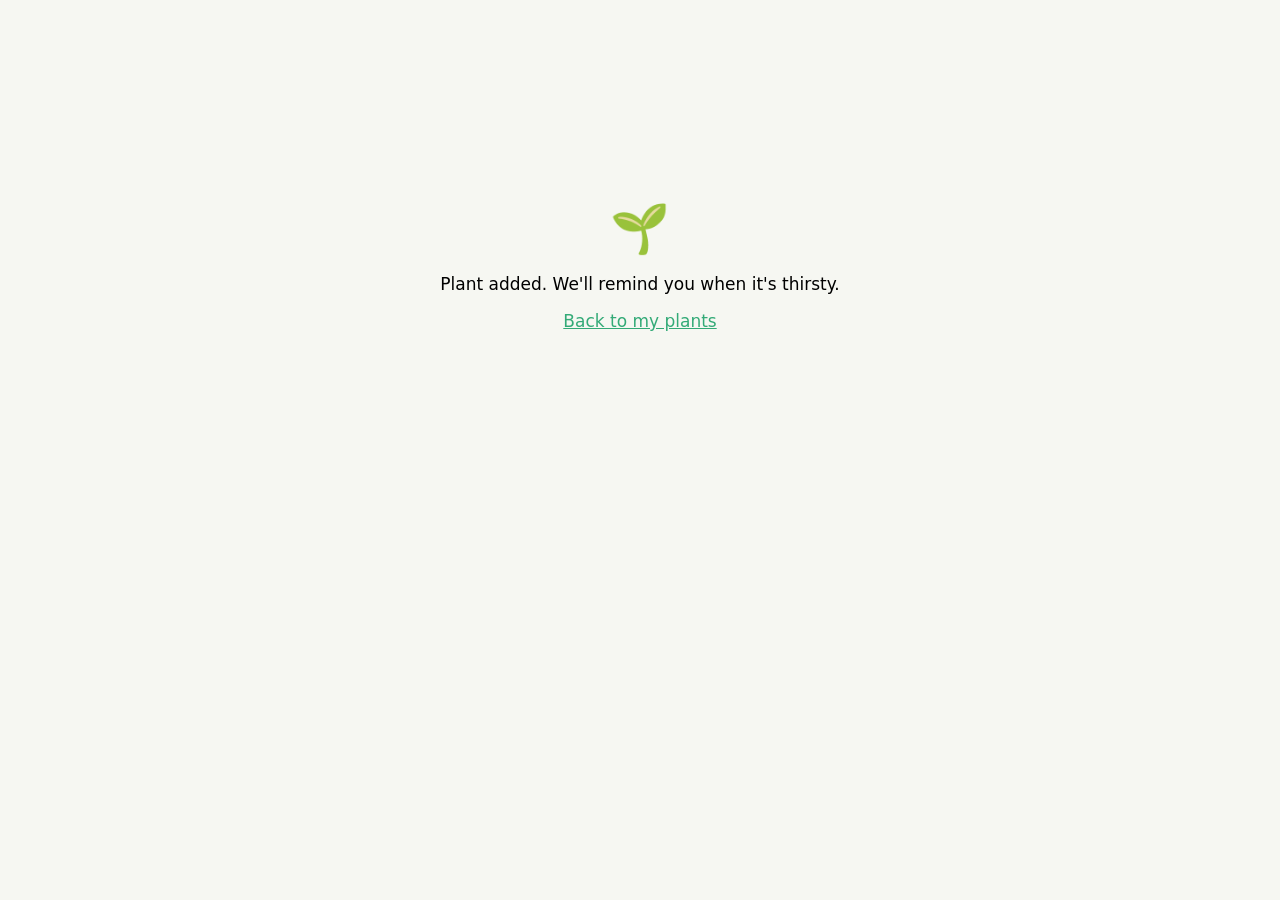
<file: examples/smoke/site/saved.html>
<!doctype html><html><head><meta charset="utf-8"><meta name="viewport" content="width=device-width,initial-scale=1"><title>Saved</title>
<style>body{font:17px -apple-system,system-ui,sans-serif;margin:0;background:#f6f7f2;text-align:center;padding-top:200px}</style></head>
<body><div style="font-size:48px">🌱</div><p>Plant added. We'll remind you when it's thirsty.</p><a href="index.html" style="color:#3a7">Back to my plants</a></body></html>
</file>
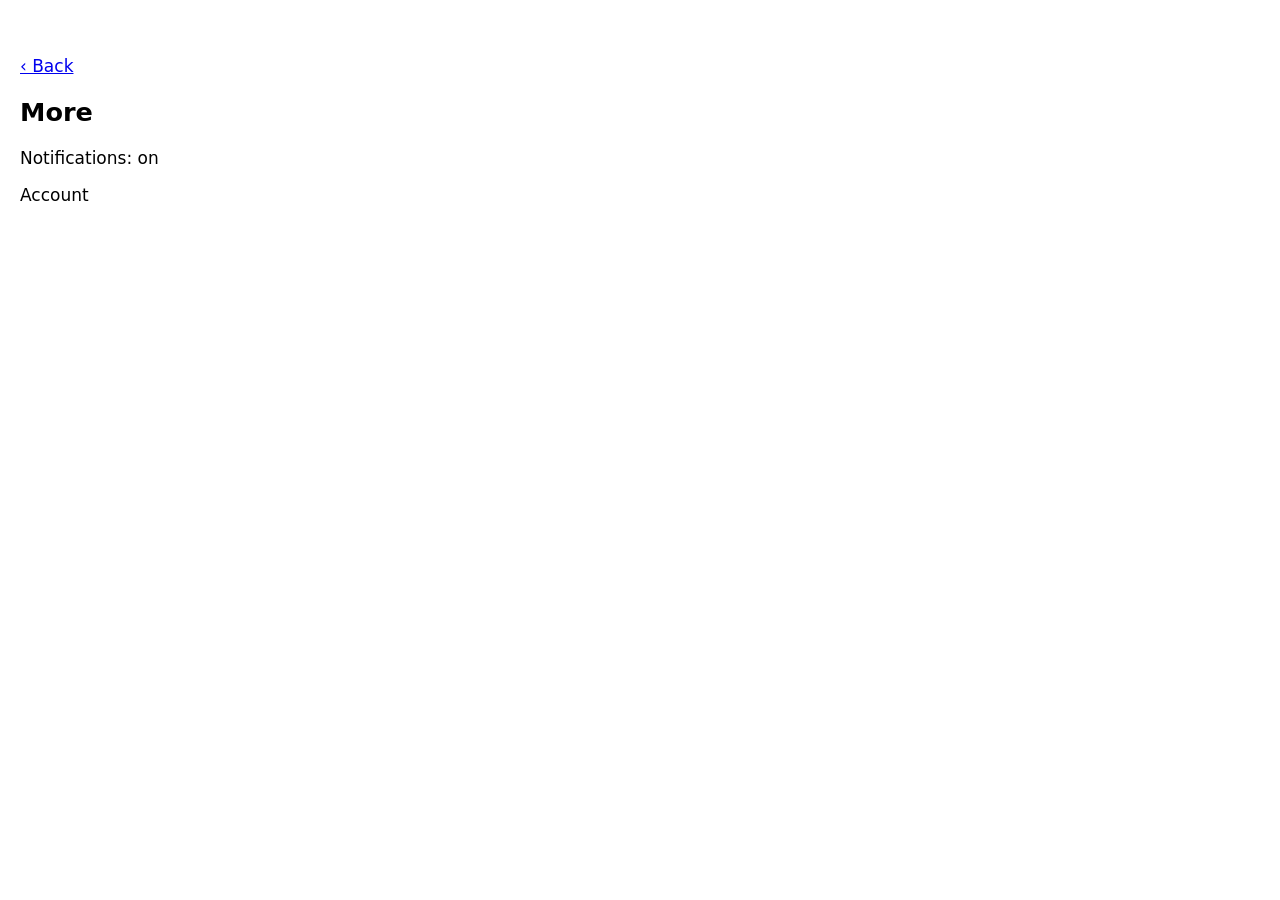
<file: examples/smoke/site/settings.html>
<!doctype html><html><head><meta charset="utf-8"><meta name="viewport" content="width=device-width,initial-scale=1"><title>More</title></head>
<body style="font:17px system-ui;margin:0;padding:56px 20px"><a href="index.html">‹ Back</a><h2>More</h2><p>Notifications: on</p><p>Account</p></body></html>
</file>
